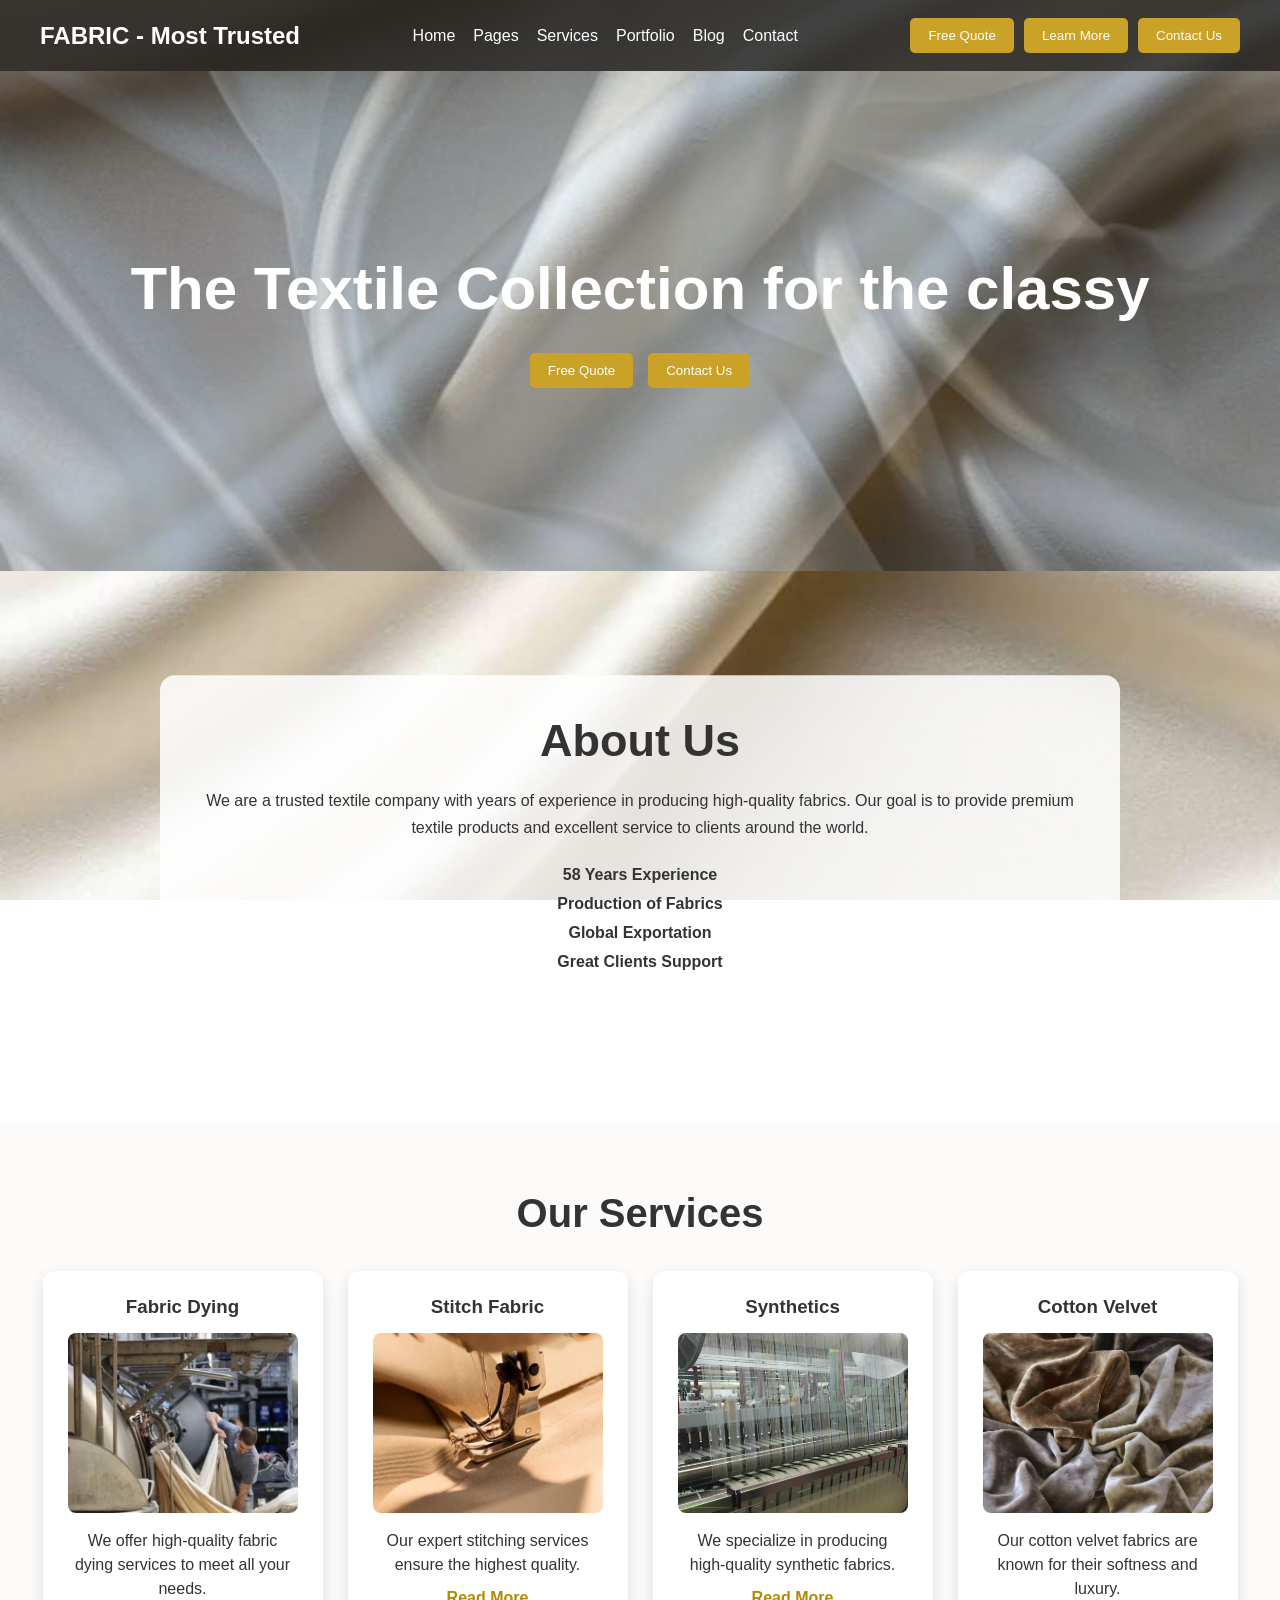
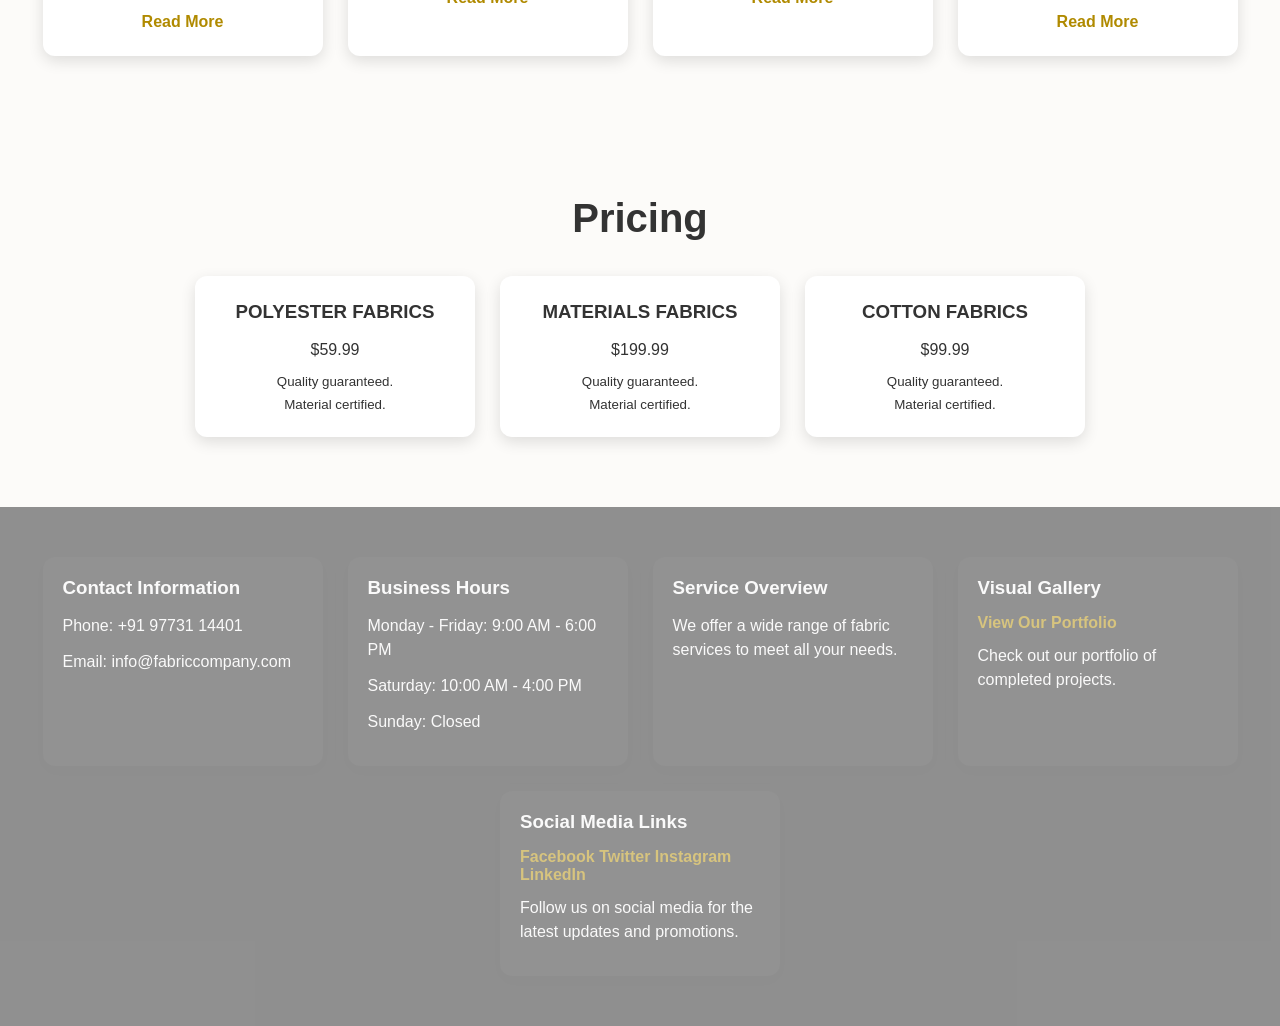
<file: My-Projects/Fabric Industry/index.html>
<!DOCTYPE html>
<html lang="en">
<head>
    <meta charset="UTF-8">
    <meta name="viewport" content="width=device-width, initial-scale=1.0">
    <title>Fabric Industry</title>
    <link rel="stylesheet" href="style.css">
</head>
<body>
    <header class="navbar">
        <div class="container">
            <h1 class="logo">FABRIC - Most Trusted</h1>
            <nav>
                <ul class="nav-links">
                    <li><a href="#home">Home</a></li>
                    <li><a href="#pages">Pages</a></li>
                    <li><a href="#services">Services</a></li>
                    <li><a href="#portfolio">Portfolio</a></li>
                    <li><a href="#blog">Blog</a></li>
                    <li><a href="#contact">Contact</a></li>
                </ul>
            </nav>
            <div class="nav-buttons">
                <button>Free Quote</button>
                <button>Learn More</button>
                <button>Contact Us</button>
            </div>
        </div>
    </header>
    <section class="hero" id="home">
        <img src="./IMG_7602.JPG"
             alt="Fabric Industry"
             class="hero-image">
        <div class="hero-content">
            <h2>The Textile Collection for the classy</h2>
            <div class="hero-buttons">
                <button>Free Quote</button>
                <button>Contact Us</button>
            </div>
        </div>
    </section>
    <section class="about-section" id="pages">
        <div class="about-content">
            <h2>About Us</h2>
            <p>We are a trusted textile company with years of experience
                in producing high-quality fabrics. Our goal is to provide
                premium textile products and excellent service to clients
                around the world.</p>
            <ul>
                <li>58 Years Experience</li>
                <li>Production of Fabrics</li>
                <li>Global Exportation</li>
                <li>Great Clients Support</li>
            </ul>
        </div>
    </section>
    <section id="services">
        <h2>Our Services</h2>
        <div class="card-container">
            <div class="card-box">
                <h3>Fabric Dying</h3>
                <img src="./IMG_7605.JPG"
                     alt="Fabric Dying"
                     class="service-image">
                <p>We offer high-quality fabric dying services to meet all your needs.</p>
                <a href="#">Read More</a>
            </div>
            <div class="card-box">
                <h3>Stitch Fabric</h3>
                <img src="./IMG_7606.JPG"
                     alt="Stitch Fabric"
                     class="service-image">
                <p>Our expert stitching services ensure the highest quality.</p>
                <a href="#">Read More</a>
            </div>
            <div class="card-box">
                <h3>Synthetics</h3>
                <img src="./IMG_7607.JPG"
                     alt="Synthetics"
                     class="service-image">
                <p>We specialize in producing high-quality synthetic fabrics.</p>
                <a href="#">Read More</a>
            </div>
            <div class="card-box">
                <h3>Cotton Velvet</h3>
                <img src="./IMG_7608.JPG"
                     alt="Cotton Velvet"
                     class="service-image">
                <p>Our cotton velvet fabrics are known for their softness and luxury.</p>
                <a href="#">Read More</a>
            </div>
        </div>
    </section>
    <section id="portfolio">
        <h2>Pricing</h2>
        <div class="card-container">
            <div class="card-box">
                <h3>POLYESTER FABRICS</h3>
                <p>$59.99</p>
                <small>Quality guaranteed.</small>
                <small>Material certified.</small>
            </div>
            <div class="card-box">
                <h3>MATERIALS FABRICS</h3>
                <p>$199.99</p>
                <small>Quality guaranteed.</small>
                <small>Material certified.</small>
            </div>
            <div class="card-box">
                <h3>COTTON FABRICS</h3>
                <p>$99.99</p>
                <small>Quality guaranteed.</small>
                <small>Material certified.</small>
            </div>
        </div>
    </section>
    <footer id="contact">
        <div class="card-container">
            <div class="card-box">
                <h3>Contact Information</h3>
                <p>Phone: +91 97731 14401</p>
                <p>Email: info@fabriccompany.com</p>
            </div>
            <div class="card-box">
                <h3>Business Hours</h3>
                <p>Monday - Friday: 9:00 AM - 6:00 PM</p>
                <p>Saturday: 10:00 AM - 4:00 PM</p>
                <p>Sunday: Closed</p>
            </div>
            <div class="card-box">
                <h3>Service Overview</h3>
                <p>We offer a wide range of fabric services to meet all your needs.</p>
            </div>
            <div class="card-box">
                <h3>Visual Gallery</h3>
                <a href="#">View Our Portfolio</a>
                <p>Check out our portfolio of completed projects.</p>
            </div>
            <div class="card-box">
                <h3>Social Media Links</h3>
                <a href="#">Facebook</a>
                <a href="#">Twitter</a>
                <a href="#">Instagram</a>
                <a href="#">LinkedIn</a>
                <p> Follow us on social media for the latest updates and promotions.</p>
            </div>
        </div>
    </footer>
</body>
</html>
</file>
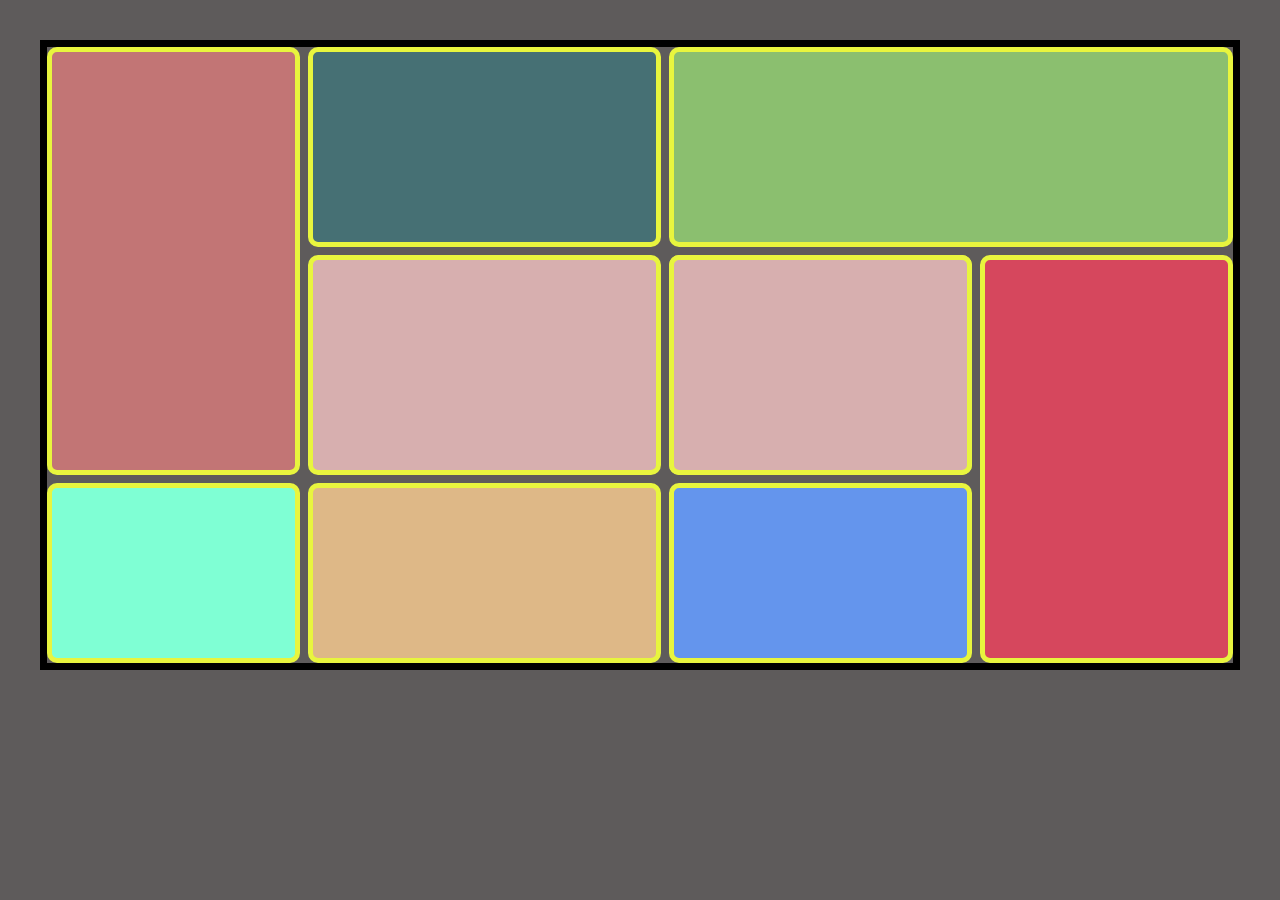
<file: My-Projects/Grid/index.html>
<!DOCTYPE html>
<html lang="en">
<head>
    <meta charset="UTF-8">
    <meta name="viewport" content="width=device-width, initial-scale=1.0">
    <title>Grid Layout</title>
    <link rel="stylesheet" href="style.css">
</head>
<body>
    <div class="grid-container">
        <div class="box box1"></div>
        <div class="box box2"></div>
        <div class="box box3"></div>
        <div class="box box4"></div>
        <div class="box box5"></div>
        <div class="box box6"></div>
        <div class="box box7"></div>
        <div class="box box8"></div>
        <div class="box box9"></div>
        <div class="box box10"></div>
    </div>
</body>
</html>
</file>
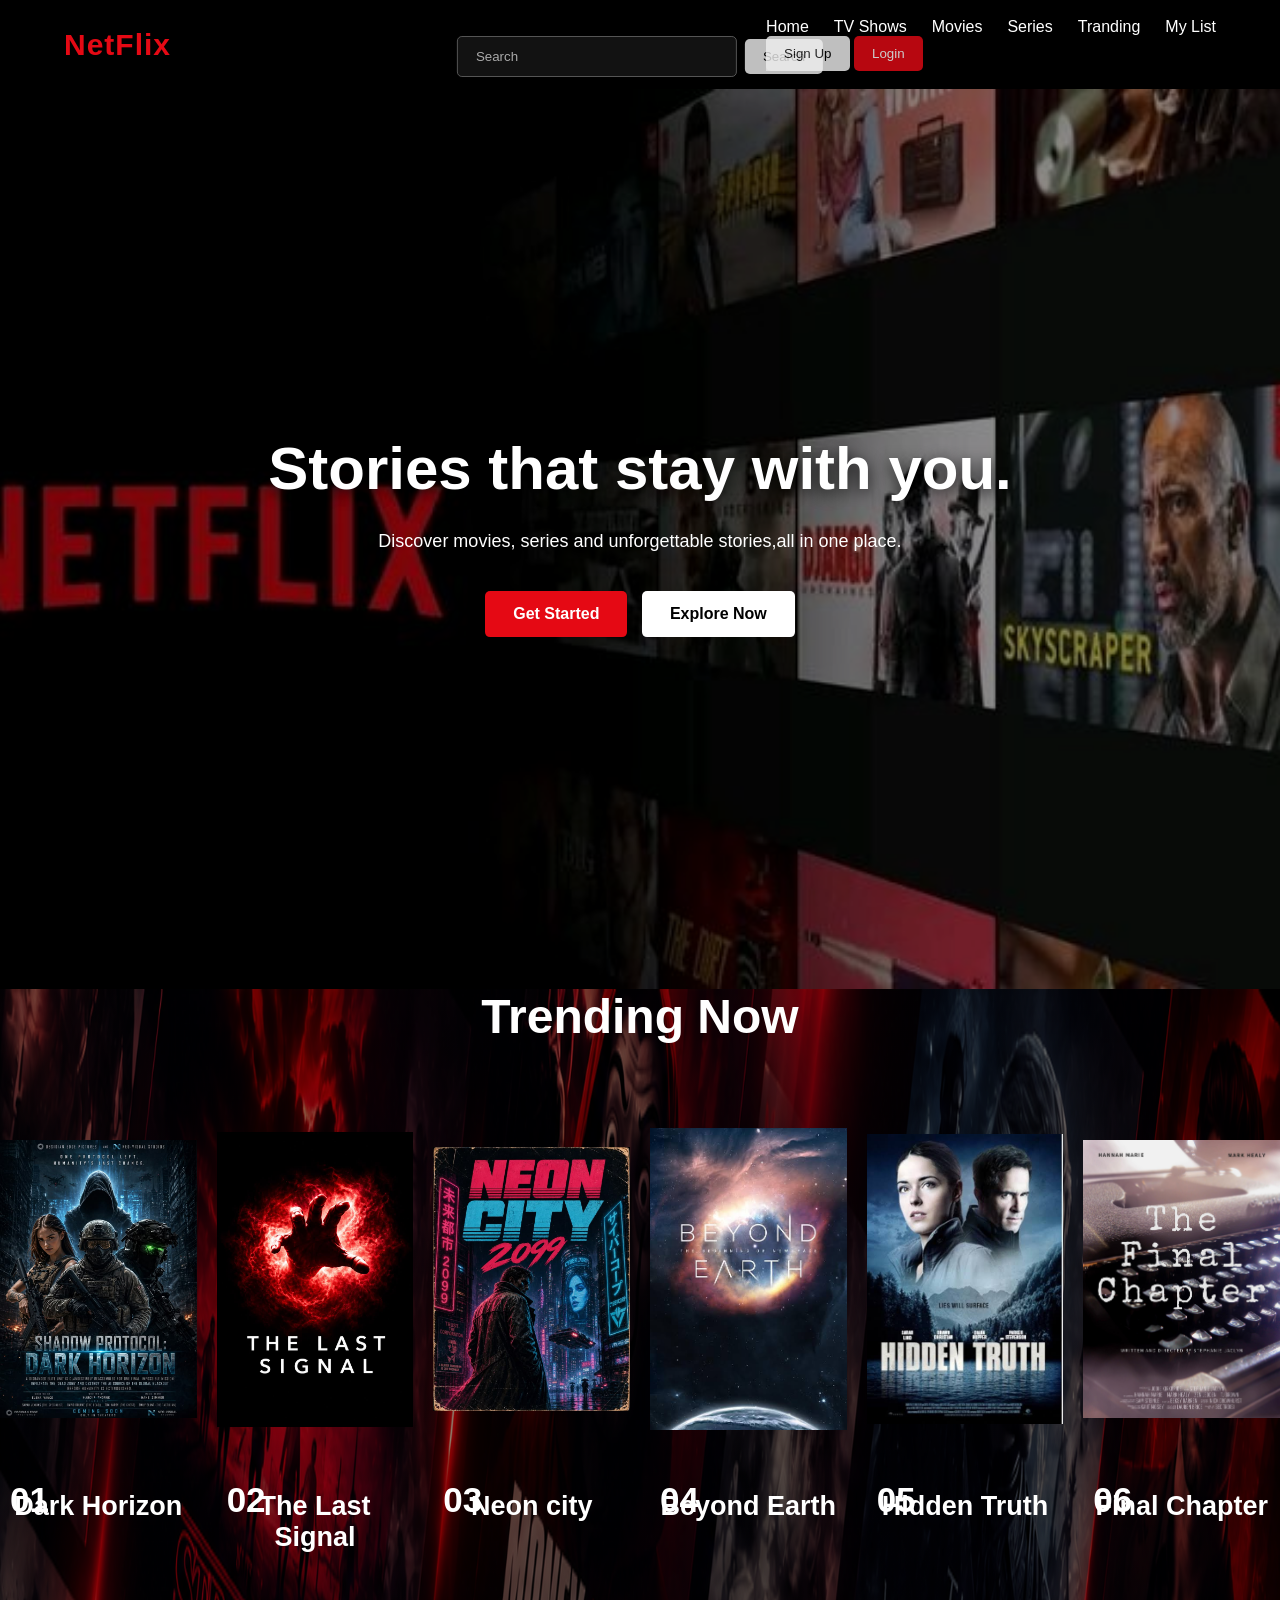
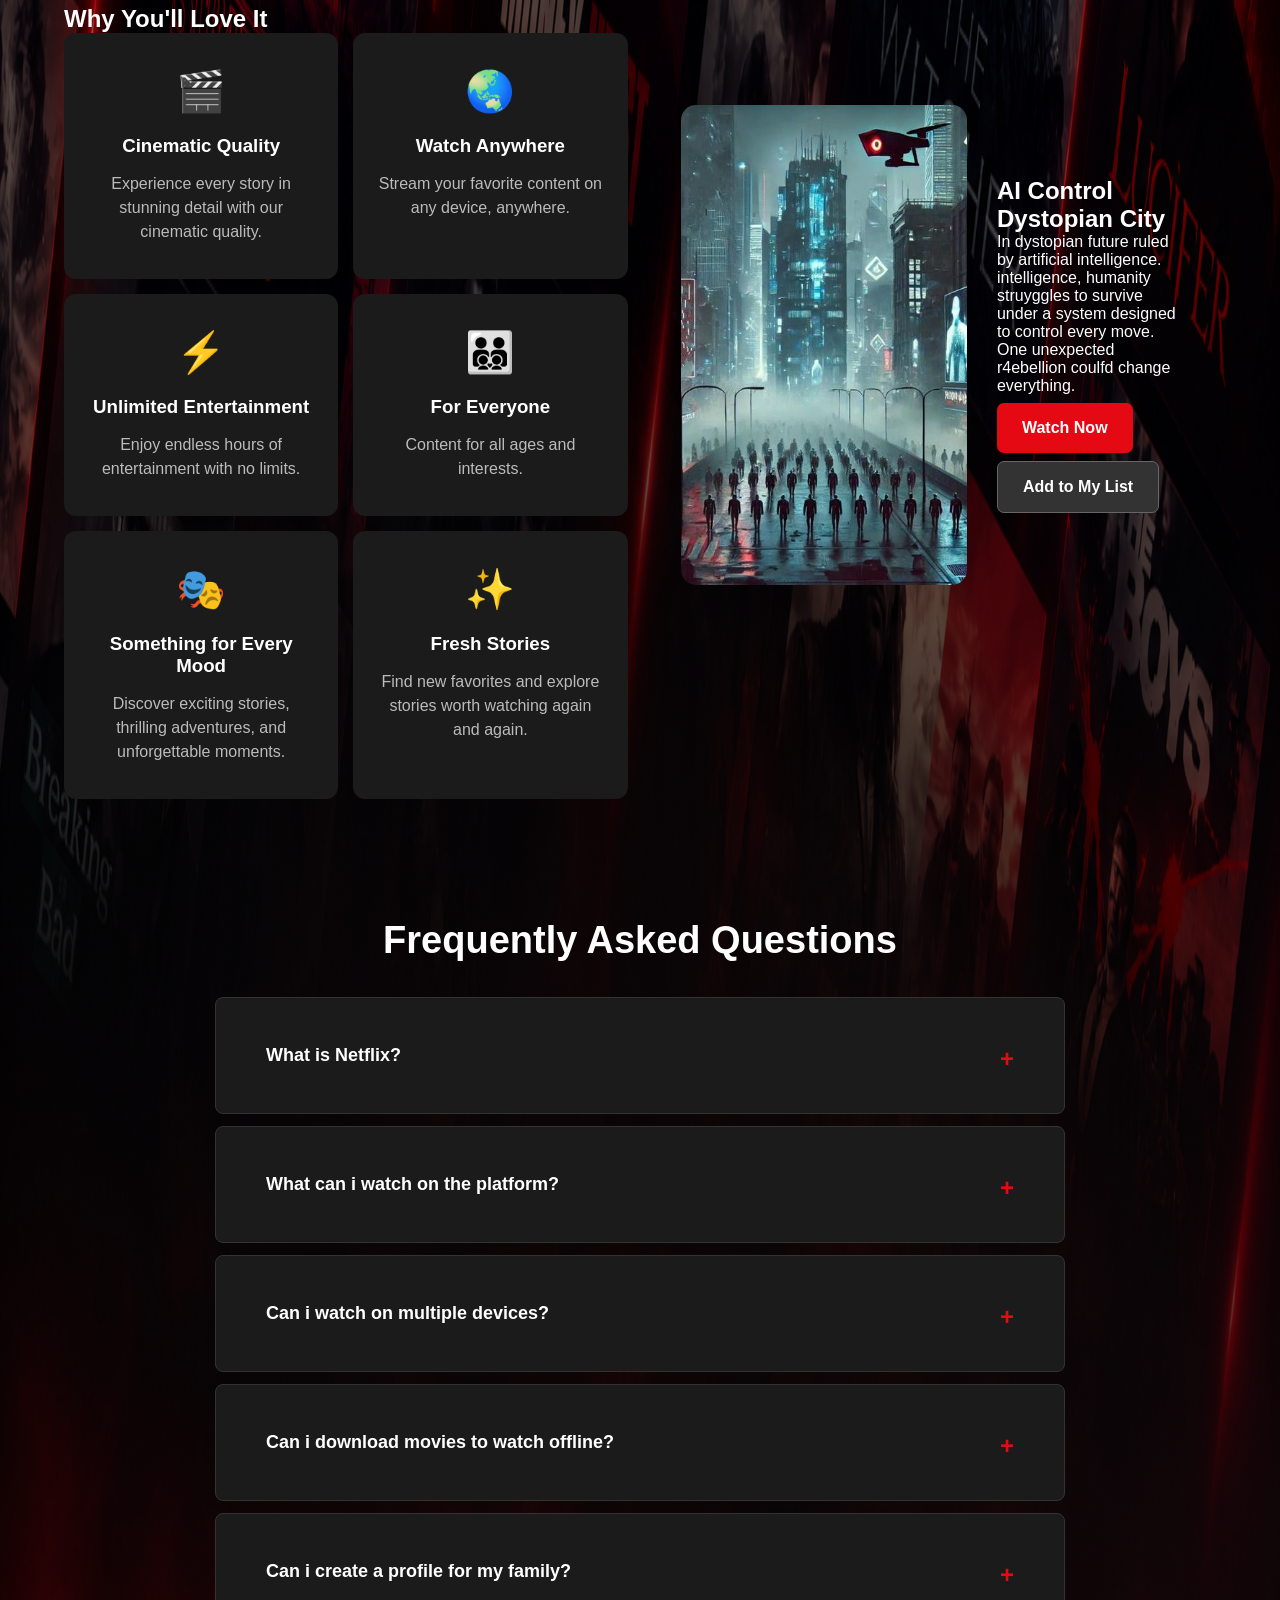
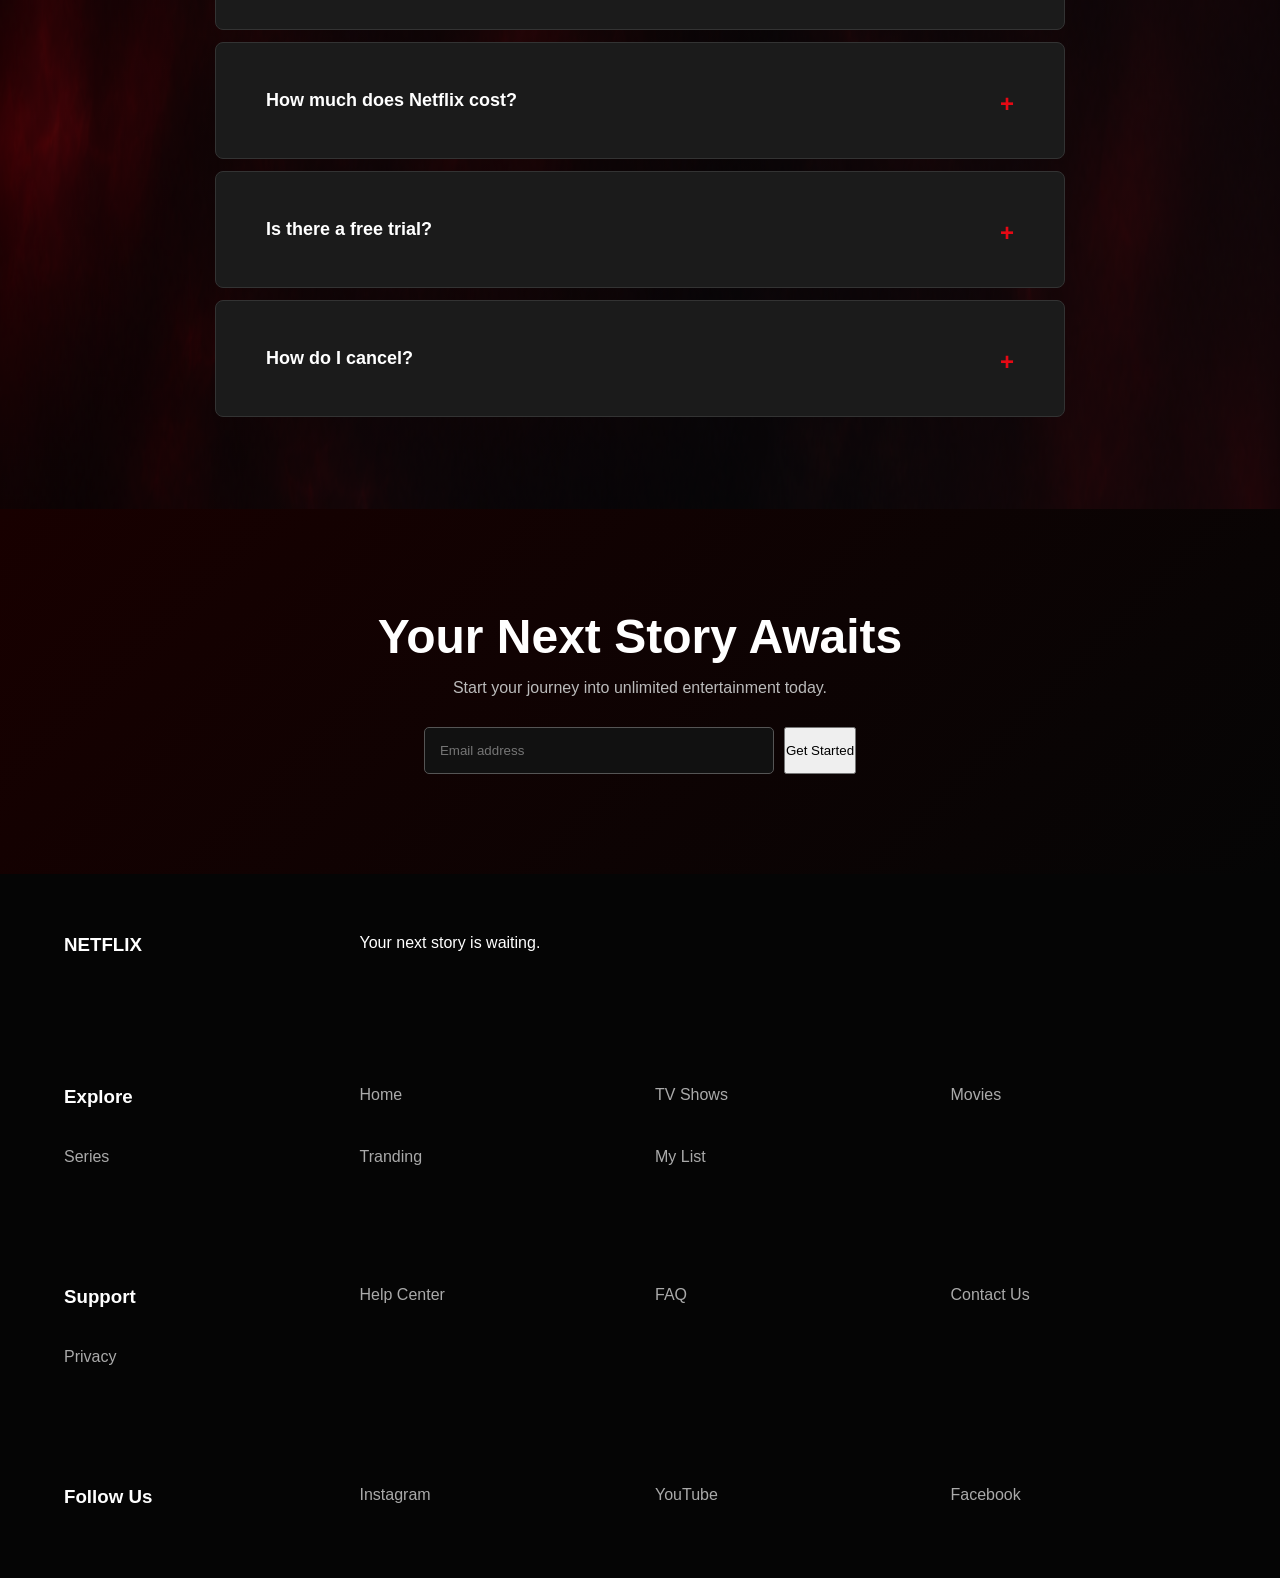
<file: My-Projects/NetFlix Home Page/index.html>
<!DOCTYPE html>
<html lang="en">
<head>
    <meta charset="UTF-8">
    <meta name="viewport" content="width=device-width, initial-scale=1.0">
    <title>NetFlix - Cinematic Experience</title>
    <link rel="stylesheet" href="style.css">
</head>
<body>
    <header class="navbar">
        <h1>NetFlix</h1>
        <nav>
            <ul>
                <li><a href="#">Home</a></li>
                <li><a href="#">TV Shows</a></li>
                <li><a href="#">Movies</a></li>
                <li><a href="#">Series</a></li>
                <li><a href="#">Tranding</a></li>
                <li><a href="#">My List</a></li>
            </ul>
            <div class="search-box">
                <input type="text" class="search-input" placeholder="Search">
                <button class="search-button">Search</button>
            </div>
            <button class="signup-button">Sign Up</button>
            <button class="login-button">Login</button>
        </nav>
    </header>
<section class="hero">
    <img class="hero-img" src="./hero.jpg" alt="Hero Background">
    <div class="hero-content">
        <h2>Stories that stay with you.</h2>
        <p>Discover movies, series and unforgettable stories,all in one place.</p>
        <button class="get-started-button">Get Started</button>
        <button class="explore-now-button">Explore Now</button>
    </div>
</section>
<div class="lower-background">
<section class="trending-section">
    <h2>Trending Now</h2>
    <div class="movie-container">
        <div class="movie-card">
            <span>01</span>
            <img src="./Movie1.jpg" alt="Movie 1">
            <h3>Dark Horizon</h3>
        </div>
        <div class="movie-card">
            <span>02</span>
            <img src="./Movie2.jpg" alt="Movie 2">
            <h3>The Last Signal</h3>
        </div>
        <div class="movie-card">
            <span>03</span>
            <img src="./Movie3.jpg" alt="Movie 3">
            <h3> Neon city</h3>
        </div>
        <div class="movie-card">
            <span>04</span>
            <img src="./Movie4.jpeg" alt="Movie 4">
            <h3>Beyond Earth</h3>
        </div>
        <div class="movie-card">
            <span>05</span>
            <img src="./Movie5.jpeg" alt="Movie 5">
            <h3>Hidden Truth</h3>
        </div>
        <div class="movie-card">
            <span>06</span>
            <img src="./Movie6.jpg" alt="Movie 6">
            <h3>Final Chapter</h3>
        </div>
    </div>
</section>
<div class="feature-spotlight-wrapper">
<section class="feature-section">
    <h2>Why You'll Love It</h2>
    <div class="feature-container">
        <div class="feature-card">
            <span>🎬</span>
            <h3>Cinematic Quality</h3>
            <p>Experience every story in stunning detail with our cinematic quality.</p>
        </div>
        <div class="feature-card">
            <span>🌏</span>
            <h3>Watch Anywhere</h3>
            <p>Stream your favorite content on any device, anywhere.</p>
        </div>
        <div class="feature-card">
            <span>⚡️</span>
            <h3>Unlimited Entertainment</h3>
            <p>Enjoy endless hours of entertainment with no limits.</p>
        </div>
        <div class="feature-card">
            <span>🧑‍🧑‍🧒‍🧒</span>
            <h3>For Everyone</h3>
            <p>Content for all ages and interests.</p>
        </div>
        <div class="feature-card">
    <span>🎭</span>
    <h3>Something for Every Mood</h3>
    <p>Discover exciting stories, thrilling adventures, and unforgettable moments.</p>
</div>
<div class="feature-card">
    <span>✨</span>
    <h3>Fresh Stories</h3>
    <p>Find new favorites and explore stories worth watching again and again.</p>
</div>
    </div>
</section> 
<section class="spotlight-section">
    <div class="spotlight">
        <div>
           <img src="./Spotlight.jpg" alt="Spotlight Movie">
        </div>
        <div>
            <h2>AI Control Dystopian City</h2>
            <p>In dystopian future ruled by artificial intelligence. intelligence, humanity struyggles to survive under a system designed to control every move. One unexpected r4ebellion coulfd change everything.</p>
            <button class="watch-btn">Watch Now</button>
            <button class="list-btn">Add to My List</button>
        </div>
    </div>
</section>
</div>
<section class="faq-items">
    <h2>Frequently Asked Questions</h2>
    <div class="faq-container">
        <details class="faq-card">
          <summary>What is Netflix?</summary>
          <p>Netflix is a streaming service that offers a wide variety of television shows, movies, documentaries, and more.</p>
        </details>
        <details class="faq-card">
            <summary>What can i watch on the platform?</summary>
            <p>Netflix offers a wide range of content, including movies, TV shows, documentaries, and original programming across various genres.</p>
        </details>
        <details class="faq-card">
            <summary>Can i watch on multiple devices?</summary>
            <p>Yes, you can watch Netflix on multiple devices simultaneously with your subscription.</p>
        </details>
        <details class="faq-card">
            <summary>Can i download movies to watch offline?</summary>
            <p>Yes, Netflix allows you to download select movies and shows to watch offline on your mobile device.</p>
        </details>
        <details class="faq-card">
            <summary>Can i create a profile for my family?</summary>
            <p>Yes, Netflix allows you to create multiple profiles under your account for a personalized viewing experience.</p>
        </details>
        <details class="faq-card">
            <summary>How much does Netflix cost?</summary>
            <p>Netflix offers several subscription plans at different price points to suit your needs.</p>
        </details>
        <details class="faq-card">
            <summary>Is there a free trial?</summary>
            <p>Netflix occasionally offers free trials for new users, but availability may vary by region.</p>
        </details>
        <details class="faq-card">
            <summary>How do I cancel?</summary>
            <p>You can cancel your Netflix subscription at any time through your account settings.</p>
        </details>
    </div>
</section>
<section class="cta-section">
    <h2>Your Next Story Awaits</h2>
    <p>Start your journey into unlimited entertainment today.</p>
    <div class="cta-form">
        <input type="email" placeholder="Email address">
        <button class="cta-button">Get Started</button>
    </div>
</section>
</div>
<footer>
    <div class="footer-section">
        <h3>NETFLIX</h3>
        <p>Your next story is waiting.</p>
    </div>
    <div class="footer-section">
        <h3>Explore</h3>
        <a href="#">Home</a></li>
        <a href="#">TV Shows</a></li>
        <a href="#">Movies</a></li>
        <a href="#">Series</a></li>
        <a href="#">Tranding</a></li>
        <a href="#">My List</a></li>
    </div>
    <div class="footer-section">
        <h3>Support</h3>
        <a href="#">Help Center</a>
        <a href="#">FAQ</a>
        <a href="#">Contact Us</a>
        <a href="#">Privacy</a>
    </div>
    <div class="footer-section">
        <h3>Follow Us</h3>
        <a href="#">Instagram</a>
        <a href="#">YouTube</a>
        <a href="#">Facebook</a>
    </div>
</footer>
</body>
</html>
</file>
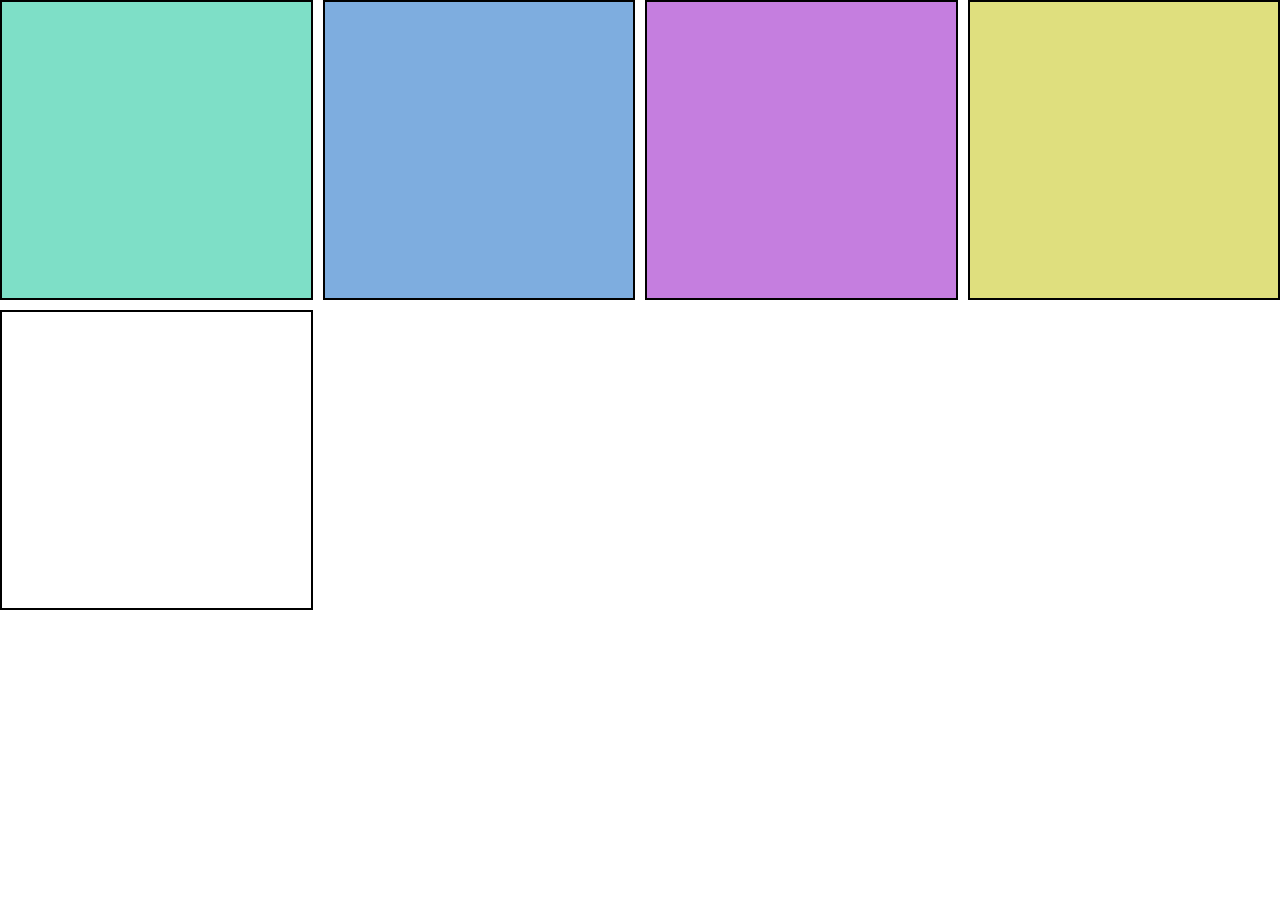
<file: My-Projects/Practice/index.html>
<!DOCTYPE html>
<html lang="en">
<head>
    <meta charset="UTF-8">
    <meta name="viewport" content="width=device-width, initial-scale=1.0">
    <title>Document</title>
    <link rel="stylesheet" href="style.css">
</head>
<body>
    <div id="container">
        <div class="box box2"></div> 
        <div class="box box3"></div>
        <div class="box box4"></div> 
        <div class="box box5"></div> 
        <div class="box box6"></div>
    </div>
    </div>
</body>
</html>
</file>
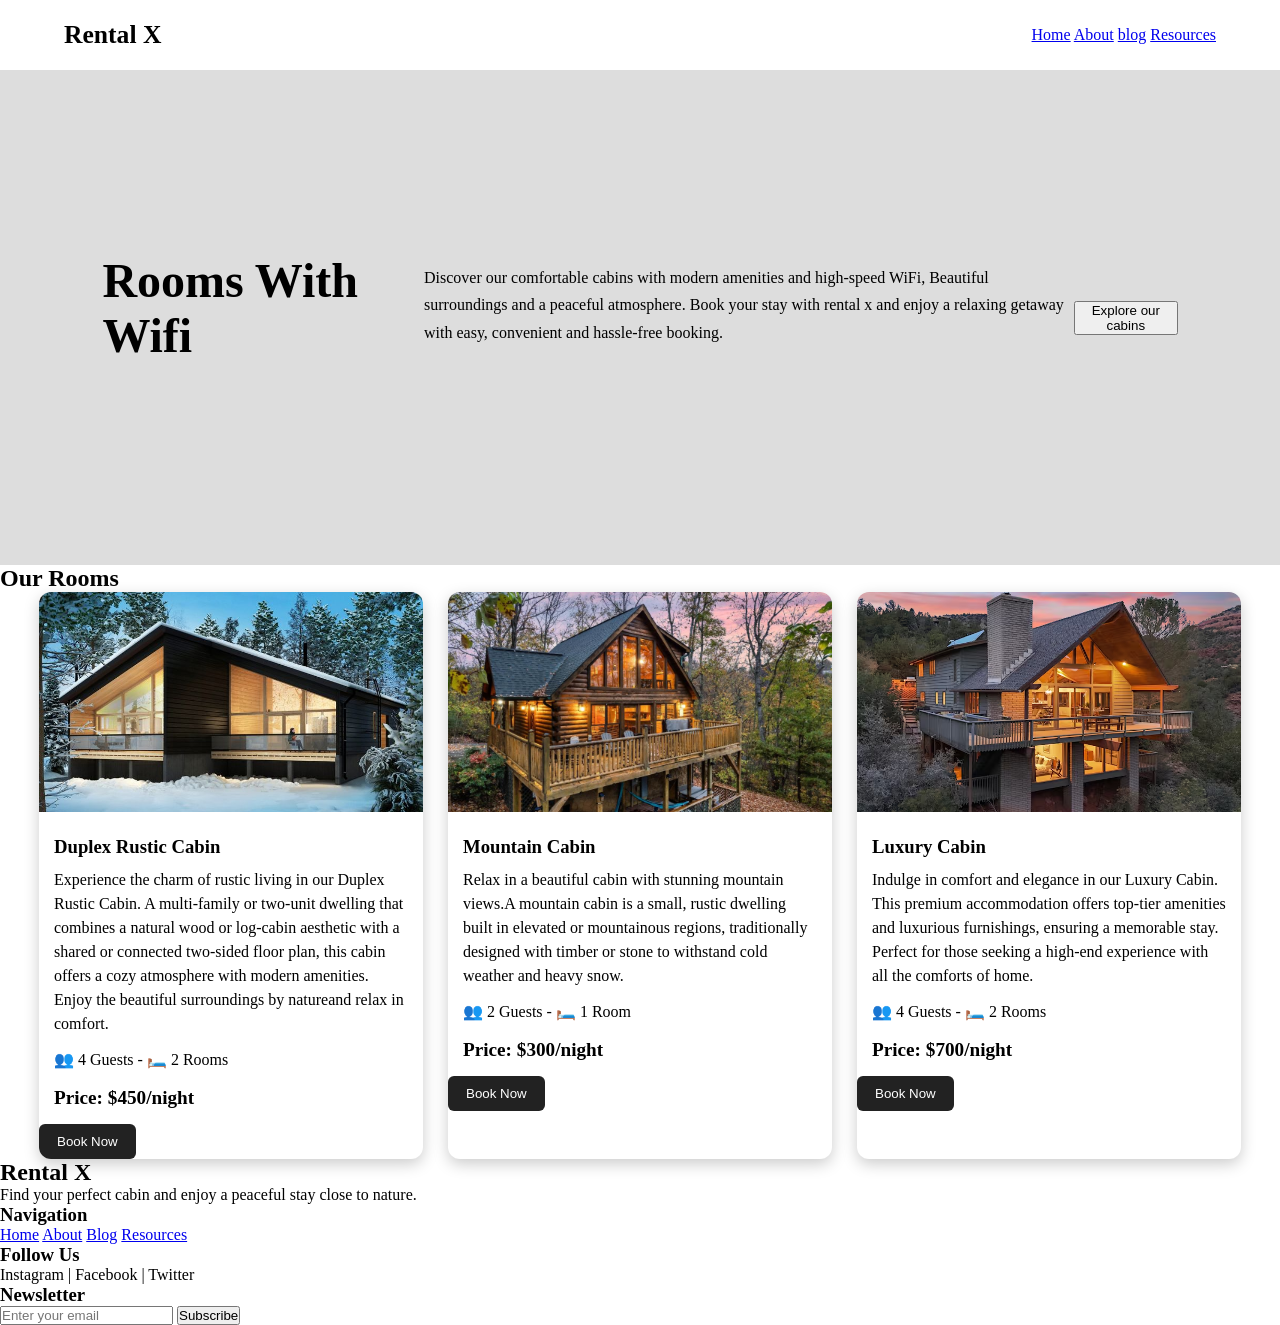
<file: My-Projects/Rental X/index.html>
<!DOCTYPE html>
<html lang="en">
<head>
    <meta charset="UTF-8">
    <meta name="viewport" content="width=device-width, initial-scale=1.0">
    <title>Rental X - Cabin Booking</title>
    <link rel="stylesheet" href="./style.css">
</head>
<body>
    <header class="navbar">
        <div class="logo">Rental X</div>
        <nav>
            <a href="index.html">Home</a>
            <a href="about.html">About</a>
            <a href="blog.html">blog</a>
            <a href="resources.html">Resources</a>
        </nav>
    </header>
    <section class="hero">
        <h1>Rooms With Wifi</h1>
        <p>Discover our comfortable cabins with modern amenities and high-speed WiFi, Beautiful surroundings and a peaceful atmosphere. Book your stay with rental x and enjoy a relaxing getaway with easy, convenient and hassle-free booking.</p>
        <button class="button hero-btn">Explore our cabins</button>
    </section>
    <section class="Rooms">
        <h2>Our Rooms</h2>
        <div class="room-container">
            <div class="room-card">
            <img src="./Duplex Rustic Cabin.jpg" alt="Duplex Rustic Cabin">
            <h3>Duplex Rustic Cabin</h3>
            <p>Experience the charm of rustic living in our Duplex Rustic Cabin. A multi-family or two-unit dwelling that combines a natural wood or log-cabin aesthetic with a shared or connected two-sided floor plan, this cabin offers a cozy atmosphere with modern amenities. Enjoy the beautiful surroundings by natureand relax in comfort.</p>
            <p>👥 4 Guests - 🛏️ 2 Rooms
            </p>
            <h4>Price: $450/night</h4>
            <button class="btn-red">Book Now</button>
            </div>
            <div class="room-card">
                <img src="./Mountain Cabin.jpg" alt="Mountain Cabin">
                <h3>Mountain Cabin</h3>
                <p>Relax in a beautiful cabin with stunning mountain views.A mountain cabin is a small, rustic dwelling built in elevated or mountainous regions, traditionally designed with timber or stone to withstand cold weather and heavy snow.</p>
                <p>👥 2 Guests - 🛏️ 1 Room</p>
                <h4>Price: $300/night</h4>
                <button class="btn-red">Book Now</button>
            </div>
            <div class="room-card">
                <img src="./Luxury Cabin.avif" alt="Luxury Cabin">
                <h3>Luxury Cabin</h3>
                <p>Indulge in comfort and elegance in our Luxury Cabin. This premium accommodation offers top-tier amenities and luxurious furnishings, ensuring a memorable stay. Perfect for those seeking a high-end experience with all the comforts of home.</p>
                <p>👥 4 Guests - 🛏️ 2 Rooms</p>
                <h4>Price: $700/night</h4>
                <button class="btn-red">Book Now</button>
            </div>
        </div>
    </section>
    <footer>
    <div>
        <h2>Rental X</h2>
        <p>Find your perfect cabin and enjoy a peaceful stay close to nature.</p>
    </div>
    <div>
        <h3>Navigation</h3>
        <a href="#">Home</a>
        <a href="#">About</a>
        <a href="#">Blog</a>
        <a href="#">Resources</a>
    </div>
    <div>
        <h3>Follow Us</h3>
        <p>Instagram | Facebook | Twitter</p>
    </div>
    <div>
        <h3>Newsletter</h3>
        <input type="email" placeholder="Enter your email">
        <button>Subscribe</button>
    </div>
    </footer>
</body>
</html>
</file>
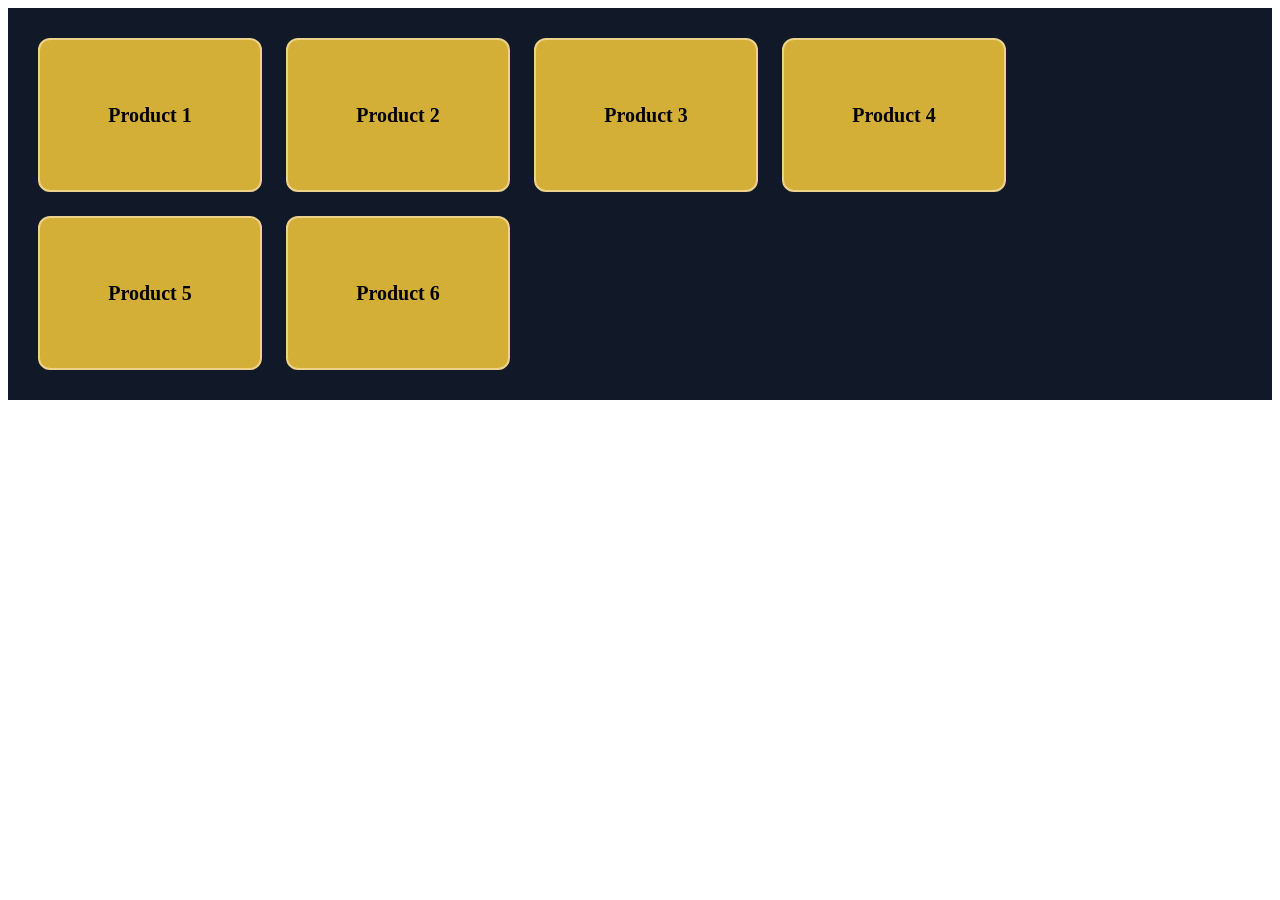
<file: My-Projects/Multi-Row Product Card Grid/intax.html>
<!DOCTYPE html>
<html lang="en">
<head>
    <meta charset="UTF-8">
    <meta name="viewport" content="width=device-width, initial-scale=1.0">
    <title>Document</title>
</head>
<style>
.container {
    display: flex;
    flex-wrap: wrap;
    gap: 24px;
    justify-content: flex-start;
    padding: 30px;
    background-color: #111827;
}
.item {
    width: 220px;
    height: 150px;
    background-color: #d4af37;
    border: 2px solid #eed28c;
    border-radius: 12px;
    display: flex;
    justify-content: center;
    align-items: center;
    font-size: 20px;
    font-weight: bold;
    transition: 0.3s;
}
.item:hover {
    transform: scale(1.05);
    background-color: #f7f7f5;
}
</style>
<body>
 <div class="container">
  <div class="item">Product 1</div>
  <div class="item">Product 2</div>
  <div class="item">Product 3</div>
  <div class="item">Product 4</div>
  <div class="item">Product 5</div>
  <div class="item">Product 6</div>
 </div>
</body>
</html>
</file>
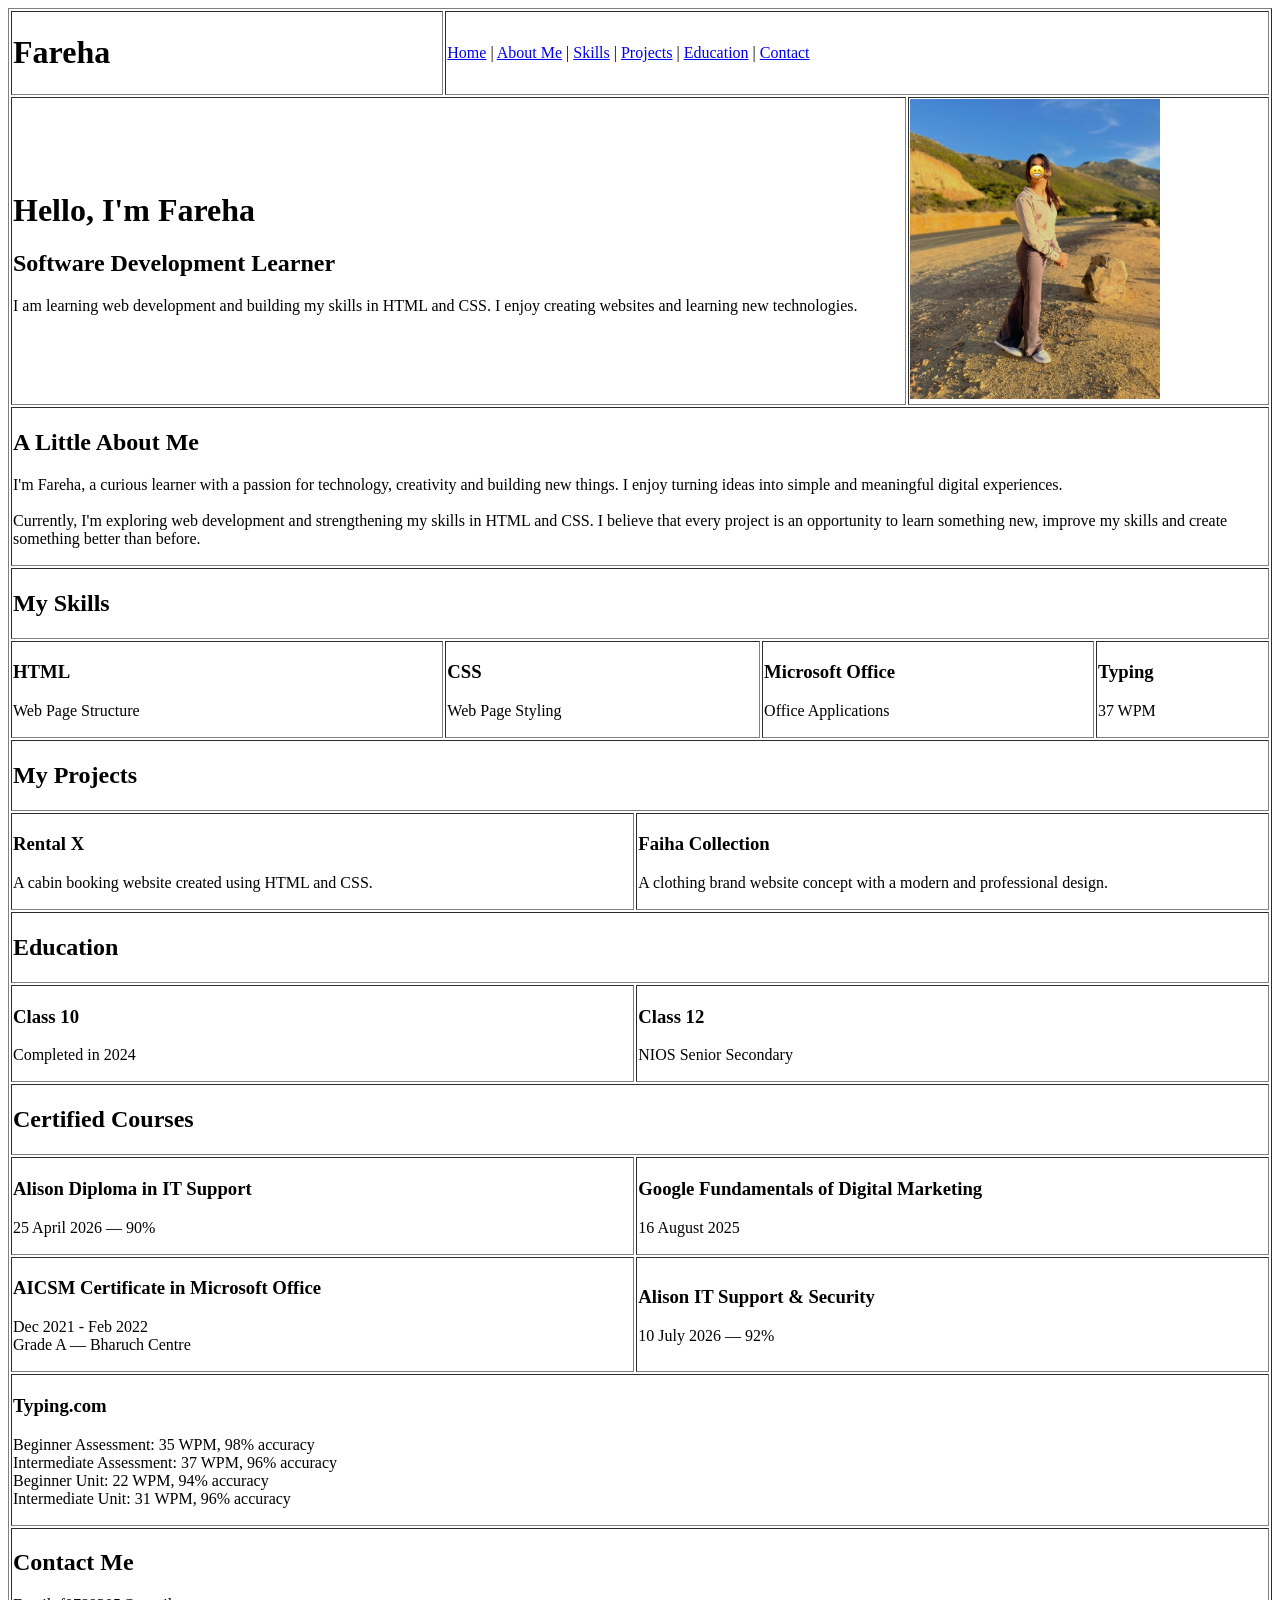
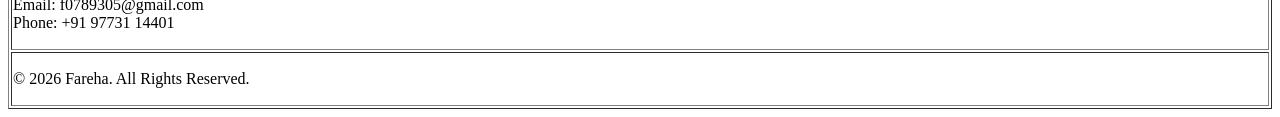
<file: My-Projects/Portfolio Wireframe/portfolio.html>
<!DOCTYPE html>
<html lang="en">
<head>
    <meta charset="UTF-8">
    <title>Fareha - Portfolio</title>
</head>
<body>
<table border="1" width="100%">
    <tr>
        <td colspan="2">
            <h1>Fareha</h1>
        </td>
        <td colspan="5">
            <a href="#home">Home</a> |
            <a href="#about">About Me</a> |
            <a href="#skills">Skills</a> |
            <a href="#projects">Projects</a> |
            <a href="#education">Education</a> |
            <a href="#contact">Contact</a>
        </td>
    </tr>
    <tr id="home">
        <td colspan="5">
            <h1>Hello, I'm Fareha</h1>
            <h2>Software Development Learner</h2>
            <p>
                I am learning web development and building my skills
                in HTML and CSS. I enjoy creating websites and learning
                new technologies.
            </p>
        </td>
        <td colspan="2">
            <img src="./Fareha.jpg" alt="Fareha" width="250" height="300"
        </td>
    </tr>
    <tr id="about">
        <td colspan="7">
            <h2>A Little About Me</h2>
            <p>
            I'm Fareha, a curious learner with a passion for technology,
            creativity and building new things. I enjoy turning ideas into
            simple and meaningful digital experiences.
    <br><br>
            Currently, I'm exploring web development and strengthening my
            skills in HTML and CSS. I believe that every project is an
            opportunity to learn something new, improve my skills and create
            something better than before.
            </p>
        </td>
    </tr>
    <tr id="skills">
        <td colspan="7">
            <h2>My Skills</h2>
        </td>
    </tr>
    <tr>
        <td colspan="2">
            <h3>HTML</h3>
            <p>Web Page Structure</p>
        </td>
        <td colspan="2">
            <h3>CSS</h3>
            <p>Web Page Styling</p>
        </td>
        <td colspan="2">
            <h3>Microsoft Office</h3>
            <p>Office Applications</p>
        </td>
        <td>
            <h3>Typing</h3>
            <p>37 WPM</p>
        </td>
    </tr>
    <tr id="projects">
        <td colspan="7">
            <h2>My Projects</h2>
        </td>
    </tr>
    <tr>
        <td colspan="3">
            <h3>Rental X</h3>
            <p>
                A cabin booking website created using HTML and CSS.
            </p>
        </td>
        <td colspan="4">
            <h3>Faiha Collection</h3>
            <p>
                A clothing brand website concept with a modern
                and professional design.
            </p>
        </td>
    </tr>
    <tr id="education">
        <td colspan="7">
            <h2>Education</h2>
        </td>
    </tr>
    <tr>
        <td colspan="3">
            <h3>Class 10</h3>
            <p>
                Completed in 2024
            </p>
        </td>
        <td colspan="4">
            <h3>Class 12</h3>
            <p>
                NIOS Senior Secondary
            </p>
        </td>
    </tr>
    <tr>
        <td colspan="7">
            <h2>Certified Courses</h2>
        </td>
    </tr>
    <tr>
        <td colspan="3">
            <h3>Alison Diploma in IT Support</h3>
            <p>25 April 2026 — 90%</p>
        </td>
        <td colspan="4">
            <h3>Google Fundamentals of Digital Marketing</h3>
            <p>16 August 2025</p>
        </td>
    </tr>
    <tr>
        <td colspan="3">
            <h3>AICSM Certificate in Microsoft Office</h3>
            <p>
                Dec 2021 - Feb 2022<br>
                Grade A — Bharuch Centre
            </p>
        </td>
        <td colspan="4">
            <h3>Alison IT Support & Security</h3>
            <p>10 July 2026 — 92%</p>
        </td>
    </tr>
    <tr>
        <td colspan="7">
            <h3>Typing.com</h3>
            <p>
                Beginner Assessment: 35 WPM, 98% accuracy<br>
                Intermediate Assessment: 37 WPM, 96% accuracy<br>
                Beginner Unit: 22 WPM, 94% accuracy<br>
                Intermediate Unit: 31 WPM, 96% accuracy
            </p>
        </td>
    </tr>
    <tr id="contact">
        <td colspan="7">
            <h2>Contact Me</h2>
            <p>
                Email: f0789305@gmail.com<br>
                Phone: +91 97731 14401 <br>
            </p>
        </td>
    </tr>
    <tr>
        <td colspan="7">
            <p>
                ©️ 2026 Fareha. All Rights Reserved.
            </p>
        </td>
    </tr>
</table>
</body>
</html>
</file>
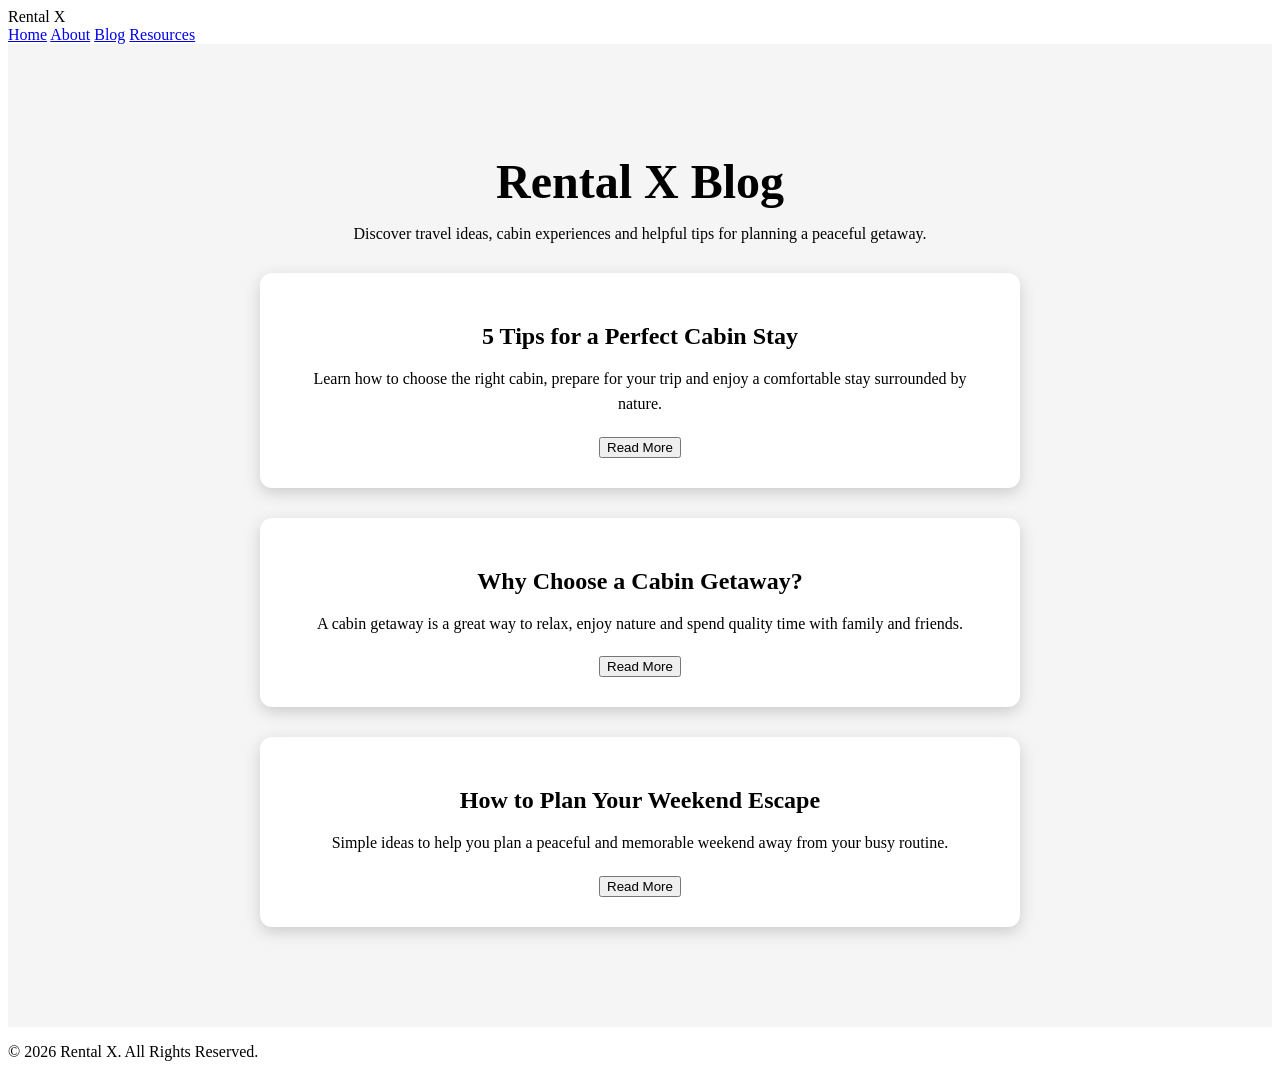
<file: My-Projects/Rental X/blog.html>
<!DOCTYPE html>
<html lang="en">
<head>
    <meta charset="UTF-8">
    <meta name="viewport" content="width=device-width, initial-scale=1.0">
    <title>Blog - Rental X</title>
</head>
<style>
.blog {
    padding: 70px 8%;
    text-align: center;
    background: #f5f5f5;
}
.blog h1 {
    font-size: 3em;
    margin-bottom: 15px;
}
.blog-card {
    background: white;
    max-width: 700px;
    margin: 30px auto;
    padding: 30px;
    border-radius: 12px;
    box-shadow: 0 5px 15px #ccc;
}
.blog-card h2 {
    margin-bottom: 15px;
}
.blog-card p {
    line-height: 1.6;
    margin-bottom: 20px;
}
</style>
<body>
<header class="navbar">
    <div class="logo">Rental X</div>
    <nav>
        <a href="index.html">Home</a>
        <a href="about.html">About</a>
        <a href="blog.html">Blog</a>
        <a href="resources.html">Resources</a>
    </nav>
</header>
<section class="blog">
    <h1>Rental X Blog</h1>
    <p>
        Discover travel ideas, cabin experiences and helpful tips
        for planning a peaceful getaway.
    </p>
    <div class="blog-card">
        <h2>5 Tips for a Perfect Cabin Stay</h2>
        <p>
            Learn how to choose the right cabin, prepare for your trip
            and enjoy a comfortable stay surrounded by nature.
        </p>
        <button>Read More</button>
    </div>
    <div class="blog-card">
        <h2>Why Choose a Cabin Getaway?</h2>
        <p>
            A cabin getaway is a great way to relax, enjoy nature
            and spend quality time with family and friends.
        </p>
        <button>Read More</button>
    </div>
    <div class="blog-card">
        <h2>How to Plan Your Weekend Escape</h2>
        <p>
            Simple ideas to help you plan a peaceful and memorable
            weekend away from your busy routine.
        </p>
        <button>Read More</button>
    </div>
</section>
<footer>
    <p>© 2026 Rental X. All Rights Reserved.</p>
</footer>

</body>
</html>
</file>
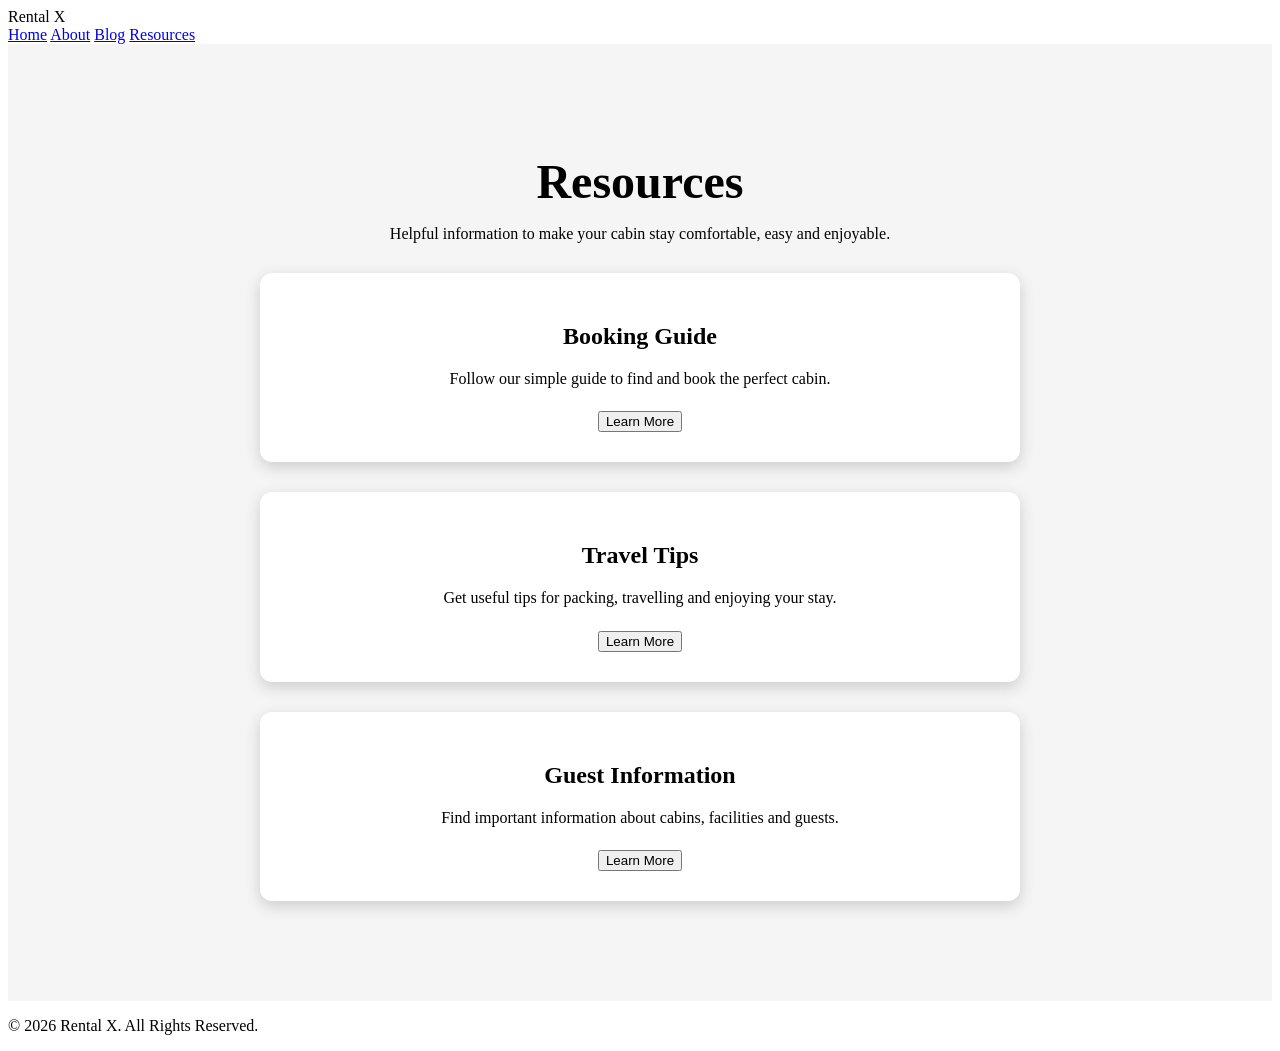
<file: My-Projects/Rental X/resources.html>
<!DOCTYPE html>
<html lang="en">
<head>
    <meta charset="UTF-8">
    <meta name="viewport" content="width=device-width, initial-scale=1.0">
    <title>Resources - Rental X</title>
</head>
<style>
.resources {
    padding: 70px 8%;
    text-align: center;
    background: #f5f5f5;
}
.resources h1 {
    font-size: 3em;
    margin-bottom: 15px;
}
.resource-card {
    background: white;
    max-width: 700px;
    margin: 30px auto;
    padding: 30px;
    border-radius: 12px;
    box-shadow: 0 5px 15px #ccc;
}
.resource-card h2 {
    margin-bottom: 15px;
}
.resource-card p {
    line-height: 1.6;
    margin-bottom: 20px;
}
</style>
<body>
<header class="navbar">
    <div class="logo">Rental X</div>
    <nav>
        <a href="index.html">Home</a>
        <a href="about.html">About</a>
        <a href="blog.html">Blog</a>
        <a href="resources.html">Resources</a>
    </nav>
</header>
<section class="resources">
    <h1>Resources</h1>
    <p>
        Helpful information to make your cabin stay comfortable,
        easy and enjoyable.
    </p>
    <div class="resource-card">
        <h2>Booking Guide</h2>
        <p>
            Follow our simple guide to find and book the perfect cabin.
        </p>
        <button>Learn More</button>
    </div>
    <div class="resource-card">
        <h2>Travel Tips</h2>
        <p>
            Get useful tips for packing, travelling and enjoying your stay.
        </p>
        <button>Learn More</button>
    </div>
    <div class="resource-card">
        <h2>Guest Information</h2>
        <p>
            Find important information about cabins, facilities and guests.
        </p>
        <button>Learn More</button>
    </div>
</section>
<footer>
    <p>© 2026 Rental X. All Rights Reserved.</p>
</footer>
</body>
</html>
</file>
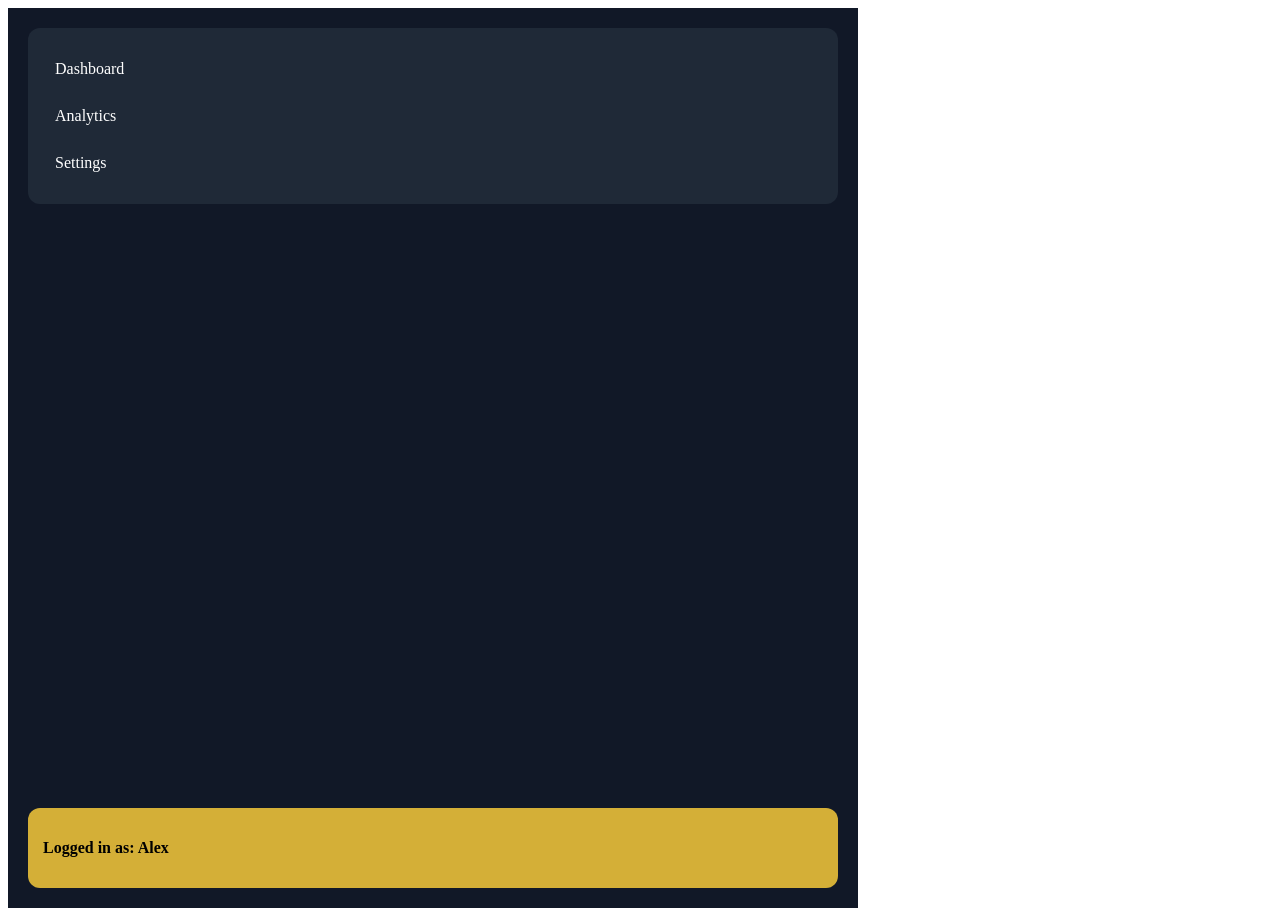
<file: My-Projects/Vertical Sidebar with Stacked Footer/intax.html>
<!DOCTYPE html>
<html lang="en">
<head>
    <meta charset="UTF-8">
    <meta name="viewport" content="width=device-width, initial-scale=1.0">
    <title>Document</title>
</head>
<style>
.container {
    display: flex;
    height: 100vh;
    width: 850px;
    flex-direction: column;
    justify-content: space-between;
    align-items: stretch;
    background-color: #111827;
    padding: 20px;
    box-sizing: border-box;
}
.nav-links {
    background-color: #1f2937;
    padding: 15px;
    border-radius: 12px;
}
.nav-links p {
    color: white;
    padding: 12px;
    margin: 5px 0;
    border-radius: 8px;
    transition: 0.3s;
}
.nav-links p:hover {
    background-color: #d4af37;
    color: #111827;
}
.user-profile {
    background-color: #d4af37;
    padding: 15px;
    border-radius: 12px;
    font-weight: bold;
}
</style>
<body>
    <aside class="container">
  <div class="item nav-links">
    <p>Dashboard</p>
    <p>Analytics</p>
    <p>Settings</p>
  </div>
  <div class="item user-profile">
    <p>Logged in as: Alex</p>
  </div>
</aside>
</body>
</html>
</file>
<file: My-Projects/Fabric Industry/style.css>
* {
    margin: 0;
    padding: 0;
    box-sizing: border-box;
}
body {
    font-family: Arial, sans-serif;
    color: #333;
    background-image: url("./IMG_7613.JPG");
    background-size: cover;
    background-position: center;
    background-attachment: fixed;
}
section:not(.hero):not(.about-section) {
    padding: 70px 40px;
    text-align: center;
    background-color: rgba(250, 249, 246, 0.65);
}
.navbar {
    background-color: rgba(34, 34, 34, 0.85);
    padding: 18px 40px;
    position: sticky;
    top: 0;
    z-index: 1000;
}
.container {
    max-width: 1200px;
    margin: auto;
}
.navbar .container {
    display: flex;
    align-items: center;
    justify-content: space-between;
    gap: 25px;
}
.logo {
    color: white;
    font-size: 24px;
}
.nav-links {
    display: flex;
    gap: 18px;
    list-style: none;
}
.nav-links a {
    color: white;
    text-decoration: none;
}
.nav-links a:hover {
    color: gold;
}
.nav-buttons {
    display: flex;
    gap: 10px;
}

button {
    padding: 10px 18px;
    border: none;
    border-radius: 5px;
    cursor: pointer;
    background-color: #c9a227;
    color: white;
    transition: 0.3s;
}
button:hover {
    background-color: #a88412;
    transform: translateY(-2px);
}

.hero {
    position: relative;
    height: 500px;
    overflow: hidden;
}
.hero-image {
    width: 100%;
    height: 100%;
    object-fit: cover;
    display: block;
    opacity: 0.40;
}
.hero-content {
    position: absolute;
    top: 50%;
    left: 50%;
    transform: translate(-50%, -50%);
    width: 90%;
    text-align: center;
}
.hero-content h2 {
    color: white;
    font-size: 60px;
    font-weight: bold;
    margin-bottom: 30px;
}
.hero-buttons {
    display: flex;
    justify-content: center;
    gap: 15px;
}

.about-section {
    position: relative;
    height: 550px;
    overflow: hidden;
}
.about-image {
    width: 100%;
    height: 100%;
    object-fit: cover;
    display: block;
}

.about-content {
    position: absolute;
    top: 50%;
    left: 50%;
    transform: translate(-50%, -50%);
    width: 75%;
    padding: 40px;
    text-align: center;
    background-color: rgba(255, 255, 255, 0.85);
    border-radius: 15px;
}
.about-content h2 {
    font-size: 45px;
    margin-bottom: 20px;
}
.about-content p {
    line-height: 1.7;
    margin-bottom: 20px;
}
.about-content ul {
    list-style: none;
    line-height: 1.8;
    font-weight: bold;
}
section:not(.hero):not(.about-section) {
    padding: 70px 40px;
    text-align: center;
}
section > h2 {
    font-size: 40px;
    margin-bottom: 35px;
}
.card-container {
    display: flex;
    justify-content: center;
    gap: 25px;
    flex-wrap: wrap;
}
.card-box {
    width: 280px;
    padding: 25px;
    background-color: white;
    border-radius: 12px;
    box-shadow: 0 5px 15px rgba(0, 0, 0, 0.12);
    transition: 0.3s;
}
.card-box:hover {
    transform: translateY(-5px);
}
.card-box h3 {
    margin-bottom: 15px;
}
.service-image {
    width: 100%;
    height: 180px;
    object-fit: cover;
    border-radius: 8px;
}
.card-box p {
    margin: 12px 0;
    line-height: 1.5;
}
.card-box a {
    color: #b08a00;
    text-decoration: none;
    font-weight: bold;
}
.card-box a:hover {
    text-decoration: underline;
}

.card-box small {
    display: block;
    margin-top: 8px;
}

footer {
    background-color: #222;
    color: white;
    padding: 50px 40px;
    opacity: 0.50;
}
footer .card-box {
    background-color: #272727;
    color: rgb(247, 246, 246);
    padding: 20px;
}
footer h3 {
    margin-bottom: 15px;
}
footer p {
    line-height: 1.5;
}

@media (max-width: 768px) {
    .navbar .container {
        flex-direction: column;
    }
    .nav-links {
        flex-direction: column;
        align-items: center;
    }
    .nav-buttons {
        flex-wrap: wrap;
        justify-content: center;
    }
    .hero {
        height: 400px;
    }
    .hero-content h2 {
        font-size: 38px;
    }
    .hero-buttons {
        flex-wrap: wrap;
    }
    .about-section {
        height: 600px;
    }
    .about-content {
        width: 90%;
        padding: 25px;
    }
    .about-content h2 {
        font-size: 32px;
    }
    .card-container {
        flex-direction: column;
        align-items: center;
    }
    .card-box {
        width: 100%;
        max-width: 400px;
    }
}
</file>
<file: My-Projects/Grid/style.css>
* {
    margin: 0;
    padding: 0;
    box-sizing: border-box;
}
body {
    background-color: #5e5b5b;
    padding: 40px;
}
.grid-container {
    border: 7px solid rgb(0, 0, 0);
    display: grid;
    grid-template-columns: 1fr 1.4fr 1.2fr 1fr;
    grid-template-rows: 200px 220px 180px;
    gap: 8px;
    max-width: 1800px;
    margin: auto;
}
.box {
    border: 5px solid rgb(232, 245, 62);
    border-radius: 10px;
}
.box1 {
    background-color: #c27575;
    grid-column: 1;
    grid-row: 1 / 3;
}
.box2 {
    background-color: #467074;
    grid-column: 2;
    grid-row: 1;
}
.box3 {
    background-color: #8bbf6f;
    grid-column: 3 / 5;
    grid-row: 1;
}
.box4 {
    background-color: #d7afaf;
    grid-column: 2;
    grid-row: 2;
}
.box5 {
    background-color: #8bbf6f;
    grid-column: 3;
    grid-row: 2;
}
.box6 {
    background-color: #d7afaf;
    grid-column: 3;
    grid-row: 2;
}
.box7 {
    background-color: aquamarine;
    grid-column: 1;
    grid-row: 3;
}
.box8 {
    background-color: burlywood;
    grid-column: 2;
    grid-row: 3;
}
.box9 {
    background-color: cornflowerblue;
    grid-column: 3;
    grid-row: 3;
}
.box10 {
    background-color: rgb(214, 71, 93);
    grid-column: 4;
    grid-row: 2/4;
}
</file>
<file: My-Projects/NetFlix Home Page/style.css>
* {
    margin: 0;
    padding: 0;
    box-sizing: border-box;
}

body {
    font-family: Arial, sans-serif;
    background: #000;
    color: white;
}


.navbar {
    display: flex;
    align-items: center;
    justify-content: space-between;
    padding: 18px 5%;
    background: rgba(0, 0, 0, 0.88);
    position: sticky;
    top: 0;
    z-index: 1000;
}

.navbar h1{
    color: #e50914;
    font-size: 30px;
    font-weight: bold;
    letter-spacing: 1px;
}

.navbar ul{
    display: flex;
    gap: 25px;
   list-style: none;
}

.navbar ul a {
    color: white;
    text-decoration: none;
}

.navbar > div:last-child{
    display: flex;
    gap: 10px;
    align-items: center;
}

.navbar button {
    padding: 10px 18px;
    border: none;
    border-radius: 5px;
    cursor: pointer;
}

.search-box {
    display: flex;
    align-items: center;
    gap: 8px;
    position: absolute;
    left: 50%;
    transform: translateX(-50%);
}

.search-input {
    width: 280px;
    padding: 12px 18px;
    border: 1px solid #555;
    outline: none;
    background: rgba(20, 20, 20, 0.95);
    color: white;
    border-radius: 5px;
    transition: 0.3s;
}

.search-input::placeholder {
    color: #aaa;
}

.search-input:focus {
    border-color: #e50914;
}

signup-button{
    background:white;
    color:black;
}
.login-button{
    background:#e50914;
    color:white;
}
.navbar button{
    opacity: 0.8;
}


.hero {
    height: 100vh;
    position: relative;
    overflow: hidden;
}
.hero::after{
    content: '';
    position: absolute;
    inset: 0;
    background: linear-gradient(to bottom, rgba(0,0,0,0,2), rgba(0,0,0,0.85));
    z-index: 1;
}

.hero-img{
    width: 100%;
    height: 100%;
    object-fit: cover;
    display: block;
    opacity: 0.55;
}

.hero-content {
    position: absolute;
    top: 50%;
    left: 50%;
    transform: translate(-50%, -50%);
    width: 90%;
    text-align: center;
    z-index: 2;
}

.hero-content h2 {
    color: white;
    font-size: 60px;
    font-weight: bold;
    line-height: 1.1;
    margin-bottom: 25px;
    text-shadow: 0 4px 15px rgba(0,0,0,0.8);
}

.hero-content p {
    max-width: 650px;
    margin: 0 auto 30px;
    font-size: 18px;
    line-height: 1.6;
}

.hero-content button {
    padding: 14px 28px;
    margin: 5px;
    border: none;
    border-radius: 5px;
    cursor: pointer;
    font-size: 16px;
    font-weight: bold;
}

.hero-content button:first-of-type {
    background: #e50914;
    color: white;
}

.hero-content button:last-of-type {
    background: white;
    color: black;
}

.hero-content button:hover {
    transform: scale(1.05);
}


.trending-section{
    width: 100%;
}

.trending-section h2{
    width: 100%;
    display: block;
    text-align: center;
    font-size:48px;
    margin: 0 auto 35px;
}

.movie-container{
    display: grid;
    grid-template-columns: repeat(6, minmax(0,1fr));
    gap: 20px;
    width: 100%;

}

.movie-card{
    position: relative;
    min-width: 0;
    overflow: hidden;
    border-radius: 12px;
    transition: transform 0.35s ease;
}

.movie-card img{
    width: 100%;
    height: 400px;
    object-fit: contain;
    display: block;
    border-radius: 12px;
}

.movie-card span{
    position: absolute;
    left: 10px;
    bottom: 45px;
    font-size: 35px;
    font-weight: bold;
    z-index: 2;
}

.movie-card h3{
    padding: 12px 5px;
    font-size: 27px;
    color: white;
    text-align: center;
}

.movie-card:hover{
    transform: scale(1.05);
    z-index: 2;
}


.features-section{
    padding: 60px 5%;
    background: #111;
}

.features-section h2{
    text-align: center;
    font-size: 32px;
    margin-bottom: 25px;
}

.feature-container{
    display: grid;
    grid-template-columns: repeat(2, 1fr);
    gap: 15px;
}

.feature-card{
    padding: 35px 25px;
    background: #1b1b1b;
    border-radius: 12px;
    text-align: center;
    transition: 0.4s;
}

.feature-card span{
    font-size: 40px;
    display: block;
    margin-bottom: 20px;
}

.feature-card h3{
    margin-bottom: 15px;
}

.feature-card p{
    color: #bbb;
    line-height: 1.5;
}

.feature-card:hover{
    transform: translateY(-10px);
}


.spotlight-section{
    padding: 100px 5%;
    background:transparent;
}

.spotlight{
    display: grid;
    grid-template-columns: 1.5fr 1fr;
    align-items: center;
    gap: 30px;
    width: 100%;
}

.spotlight img{
    width: 100%;
    height: 480px;
    object-fit: cover;
    border-radius: 15px;
    display: block;
}

.spotlight-content{
    padding: 20px;
}

.spotlight-content span{
    color: #e50914;
    font-weight: bold;
    letter-spacing: 2px;
}

.spotlight-content h2{
    font-size: 38px;
    margin-bottom: 20px;
    line-height: 1.2;
}

.spotlight-content p{
    font-size: 17px;
    color: #ccc;
    line-height: 1.8;
    margin-bottom: 28px;
}

.watch-btn,
.list-btn{
    padding: 16px 25px;
    margin: 8px 8px 0 0;
    font-size: 16px;
    border: none;
    border-radius: 7px;
    cursor: pointer;
    font-weight: bold;
    transition: 0.3s;
}

.watch-btn{
    background: #e50914;
    color: white;
}

.watch-btn:hover{
    background: #b80710;
    transform: scale(1.05);
}

.list-btn{
    background: #333;
    color: white;
    border: 1px solid #666;
}

.list-btn:hover{
    background: #555;
    transform: scale(1.05);
}


.faq-items{
    padding: 80px 5%;
    background:transparent;
}

.faq-items h2{
    text-align: center;
    font-size: 40px;
    margin-bottom: 40px;
}

.faq-container{
    max-width: 850px;
    margin: 10px auto;
}
.faq-card{
    margin: 10px 0;
    padding: 25px;
    background: transparent;
    border-bottom: 1px solid #333;
}

.faq-card h3{
    margin-bottom: 12px;
}

.faq-card p{
    color: #bbb;
    line-height: 1.6;
}


.cta-section{
    padding: 100px 5%;
    text-align: center;
    background: linear-gradient(135deg, #180000, #050505);
}

.cta-section h2{
    font-size: 48px;
    margin-bottom: 15px;
}

.cta-section p{
    color: #bbb;
    margin-bottom: 30px;
}

.cta-form {
    display: flex;
    justify-content: center;
    gap: 10px;
}

.cta-form input{
    width: 350px;
    padding: 15px;
    border: 1px solid #555;
    border-radius: 5px;
    background: #111;
    color: white;
}

.cta-botton{
    padding: 15px 25px;
    border: none;
    border-radius: 5px;
    background: #e50914;
    color: white;
    font-weight: bold;
    cursor: pointer;
}


.footer-section{
    padding: 60px 5%;
    background: #050505;
    display: grid;
    grid-template-columns: repeat(4, 1fr);
    gap: 30px;
}

.footer-section h3 {
    margin-bottom: 10px;
}

.footer-section a {
    color: #aaa;
    text-decoration: none;
    transition: 0.3s;
}

.footer-section a:hover {
    color: white;
}


@media (max-width: 900px) {
    .feature-container {
        grid-template-columns: repeat(2, 1fr);
    }

    .spotlight {
        grid-template-columns: 1fr;
    }

    .spotlight img{
        height: 320px;
        min-height: 0;
    }

    .footer-section {
        grid-template-columns: repeat(2, 1fr);
    }
}

@media (max-width: 600px) {
    .navbar {
        flex-wrap: wrap;
        gap: 15px;
    }

    .hero-content h2 {
        font-size: 40px;
    }

    .hero-content p {
        font-size: 16px;
    }

    .movie-container {
        display: grid;
        grid-template-columns: repeat(2, 1fr);
    }

    .movie-card img {
        height: 240px;
    }

    .feature-container {
        grid-template-columns: 1fr;
    }

    .spotlight-content h2 {
        font-size: 35px;
    }

    .cta-section h2 {
        font-size: 35px;
    }

    .cta-form {
        flex-direction: column;
        align-items: center;
    }

    .cta-form input {
        width: 100%;
        max-width: 350px;
    }

    .footer-section {
        grid-template-columns: 1fr;
    }
}
.feature-spotlight-wrapper{
    display: grid;
    grid-template-columns: 1fr 1fr;
    gap: 25px;
    align-items: start;
    padding: 40px 5%;
    background: transparent;
}


.faq-items {
    padding: 80px 5%;
    background: transparent;
}

.faq-items h2 {
    text-align: center;
    font-size: 38px;
    margin-bottom: 35px;
}

.faq-container {
    max-width: 850px;
    margin: auto;
}

.faq-card {
    background: #1b1b1b;
    margin-bottom: 12px;
    border: 1px solid #333;
    border-radius: 8px;
    overflow: hidden;
}

.faq-card summary {
    padding: 22px 25px;
    font-size: 18px;
    font-weight: bold;
    cursor: pointer;
    list-style: none;
}

.faq-card summary::-webkit-details-marker {
    display: none;
}

.faq-card summary::after {
    content: "+";
    float: right;
    color: #e50914;
    font-size: 24px;
}

.faq-card[open] summary::after {
    content: "−";
}

.faq-card p {
    padding: 0 25px 22px;
    color: #bbb;
    line-height: 1.7;
}

.lower-background {
    background-image:
        linear-gradient(
            to bottom,
            rgba(0, 0, 0, 0.45),
            rgba(0, 0, 0, 0.45)
        ),
        url("./background.jpg");
    background-size: 100% 100%;
    background-position: center top;
    background-repeat: no-repeat;
    background-color: #080808;
}
</file>
<file: My-Projects/Practice/style.css>
*{
    margin: 0;
    padding: 0; 
    box-sizing: border-box;
}
#container{
    display: grid;
    gap: 10px;
}
.box{
    height: 300px;
    border: 2px solid black;
}
.box2{
    background-color: rgb(126, 223, 199);
}
.box3{
    background-color: rgb(126, 173, 223);
}
.box4{
    background-color: rgb(197, 126, 223);
}
.box5{
    background-color: rgb(223, 223, 126);
}
/*Mobile view*/
@media (max-width: 575px){
    #container{
        grid-template-columns: 1fr;
    }
}
/*Tablet view*/
 @media (min-width: 576px) and (max-width: 768px){
         #container{
            grid-template-columns:repeat(2, 1fr);
    }
}
/*Desktop view*/
 @media(min-width:567) and (min-width: 769px){
    #container{
        grid-template-columns:repeat(3, 1fr);
    }
}
/*Large desktop view*/
@media (min-width: 1200px){
     #container{
        grid-template-columns:repeat(4, 1fr);
    }
}
</file>
<file: My-Projects/Rental X/style.css>
* {
    margin: 0;
    padding: 0;
    box-sizing: border-box;
}
.body {
    font-family: Arial, sans-serif;
    background: #f5f5f5;
    color: #222;
}
.navbar {
    width: 100%;
    padding: 20px 5%;
    background: white;
    display: flex;
    align-items: center;
    justify-content: space-between;
    position: sticky;
    top: 0;
    z-index: 10;
}
.logo {
    font-size: 1.6em;
    font-weight: bold;
}
.nav {
    display: flex;
    gap: 25px;
}
.nav a {
    text-decoration: none;
    color: #222;
}
.nav-right {
    display: flex;
    gap: 15px;
}
.hero {
    min-height: 55vh;
    padding: 80px 8%;
    display: flex;
    align-items: center;
    background: #ddd;
}
.hero h1 {
    font-size: 3em;
    margin-bottom: 20px;
}
.hero p {
    max-width: 650px;
    line-height: 1.7;
    margin-bottom: 25px;
}
.rooms {
    padding: 60px 5%;
    text-align: center;
}
.rooms h2 {
    font-size: 2em;
    margin-bottom: 35px;
}
.room-container {
    display: flex;
    justify-content: center;
    gap: 25px;
    flex-wrap: wrap;
}
.room-card {
    width: 30%;
    min-width: 280px;
    background: white;
    border-radius: 12px;
    overflow: hidden;
    box-shadow: 0 5px 15px #ccc;
    transition: 0.3s;
}
.room-card:hover {
    transform: translateY(-8px);
}
.room-card img {
    width: 100%;
    height: 220px;
    object-fit: cover;
}
.room-card h3 {
    margin: 20px 15px 10px;
}
.room-card p {
    padding: 0 15px;
    line-height: 1.5;
    margin-bottom: 12px;
}
.room-card h4 {
    margin: 15px;
    font-size: 1.2em;
}
.btn-red {
    padding: 10px 18px;
    border: none;
    border-radius: 6px;
    background: #222;
    color: white;
    cursor: pointer;
    transition: 0.3s;
}
.btn-red:hover {
    transform: scale(1.08);
}
.footer {
    background: #222;
    color: white;
    padding: 50px 5%;
    display: flex;
    justify-content: space-between;
    gap: 30px;
    flex-wrap: wrap;
}
.footer div {
    max-width: 250px;
}
.footer h2,
.footer h3 {
    margin-bottom: 15px;
}
.footer a {
    display: block;
    color: white;
    text-decoration: none;
    margin: 8px 0;
}
.footer p {
    line-height: 1.6;
}
.input {
    padding: 10px;
    width: 100%;
    margin-bottom: 10px;
}
</file>
